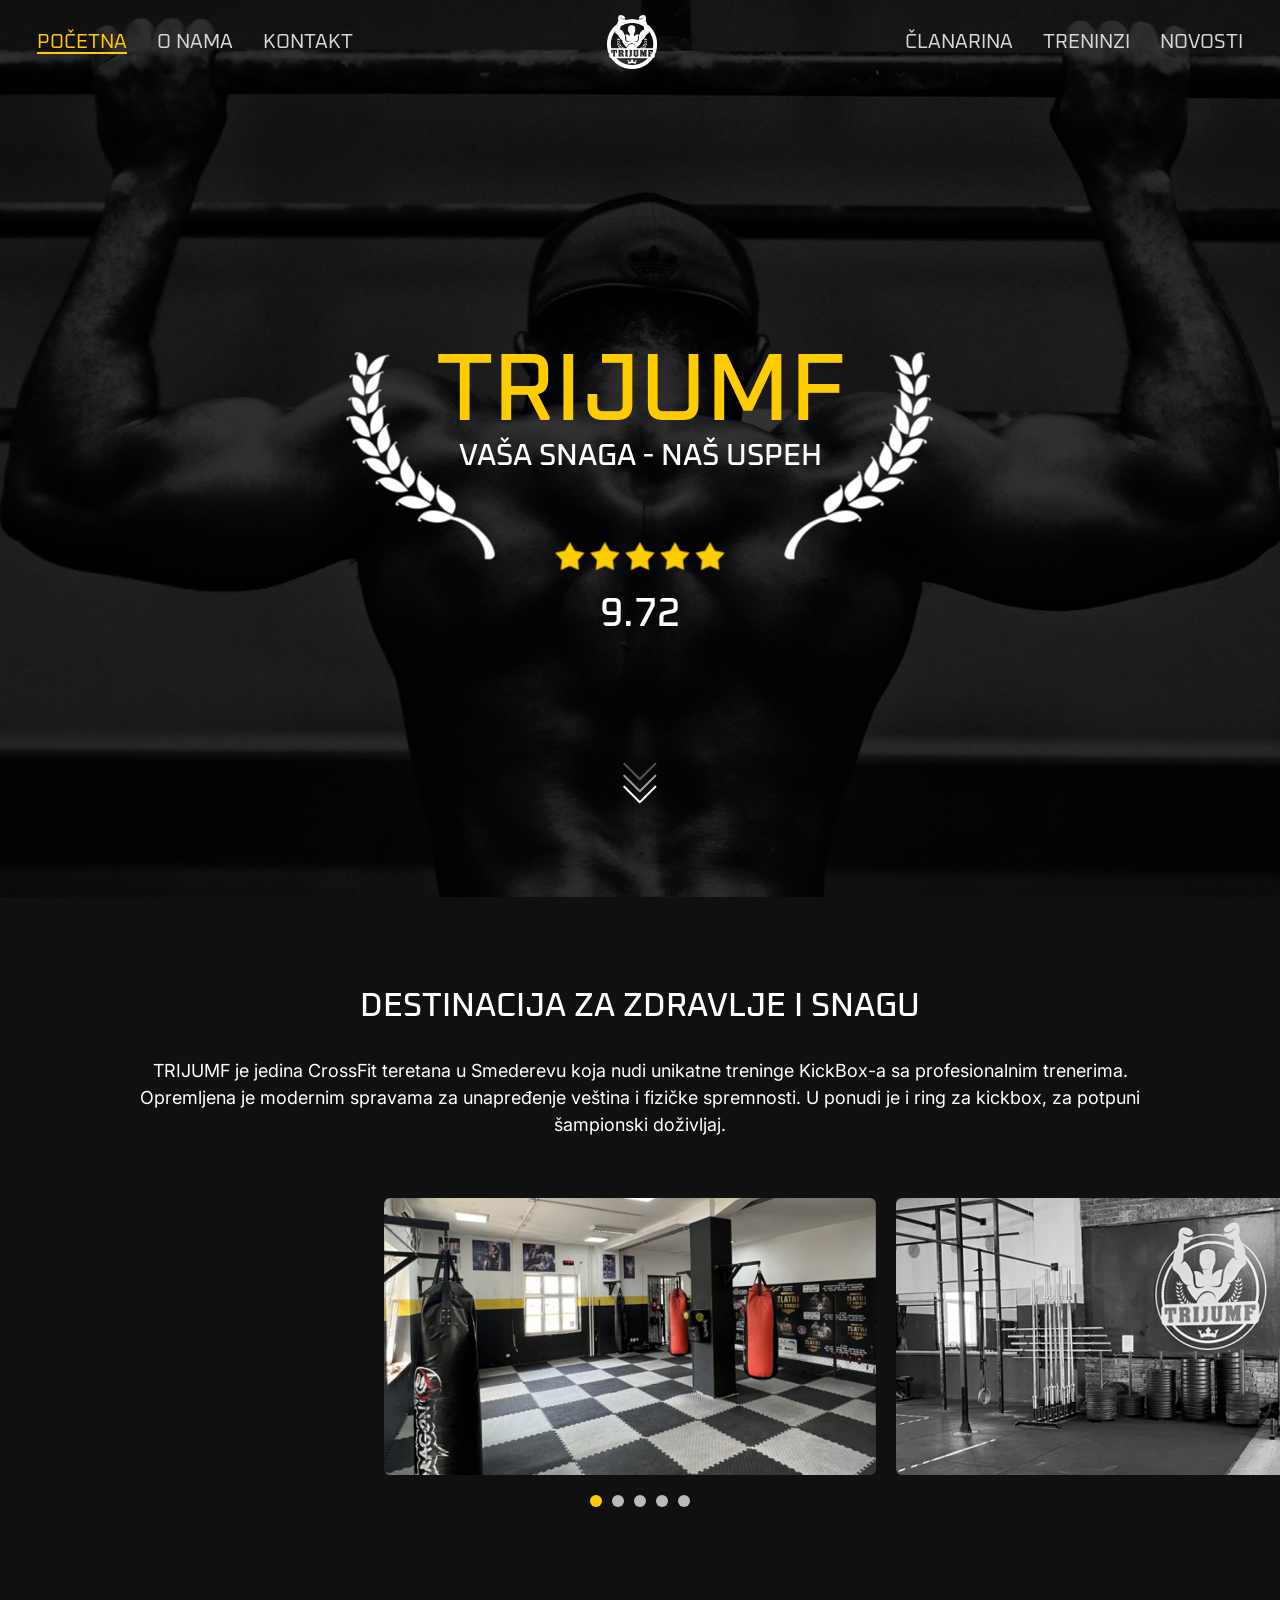
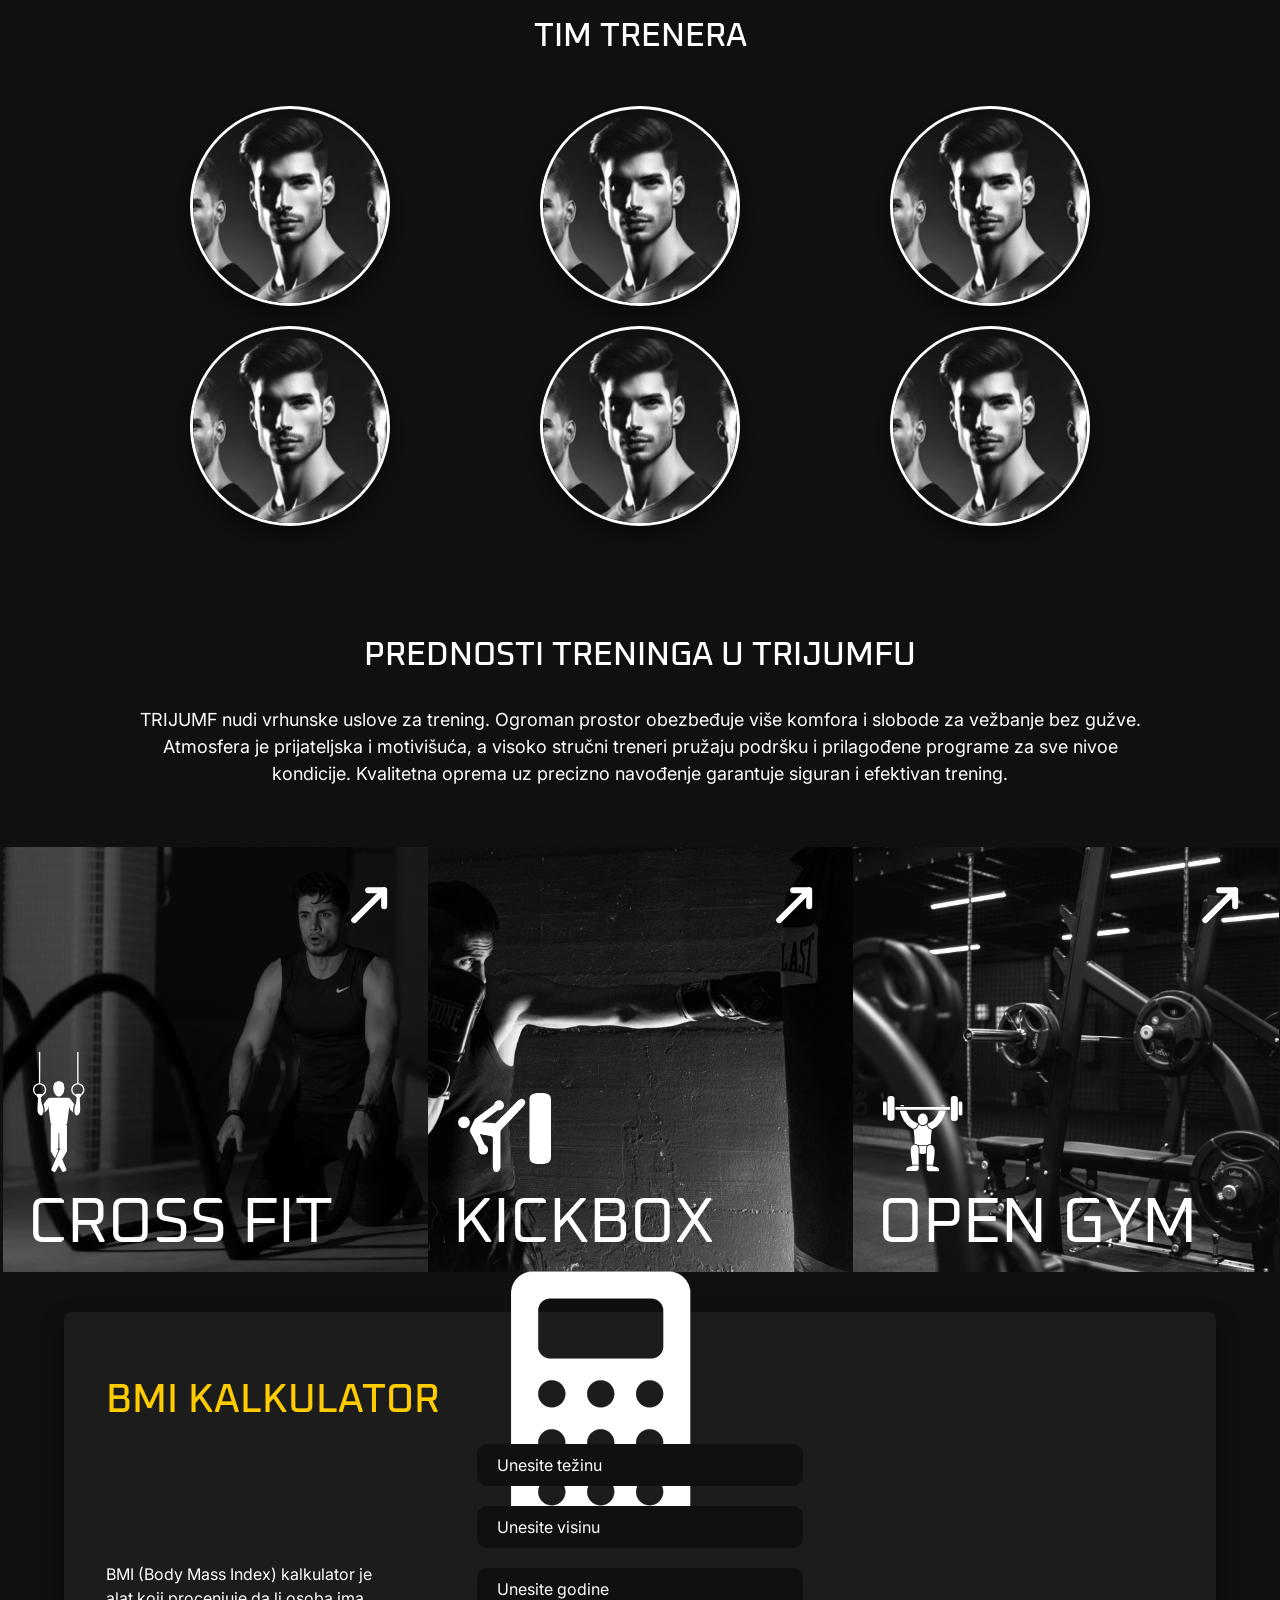
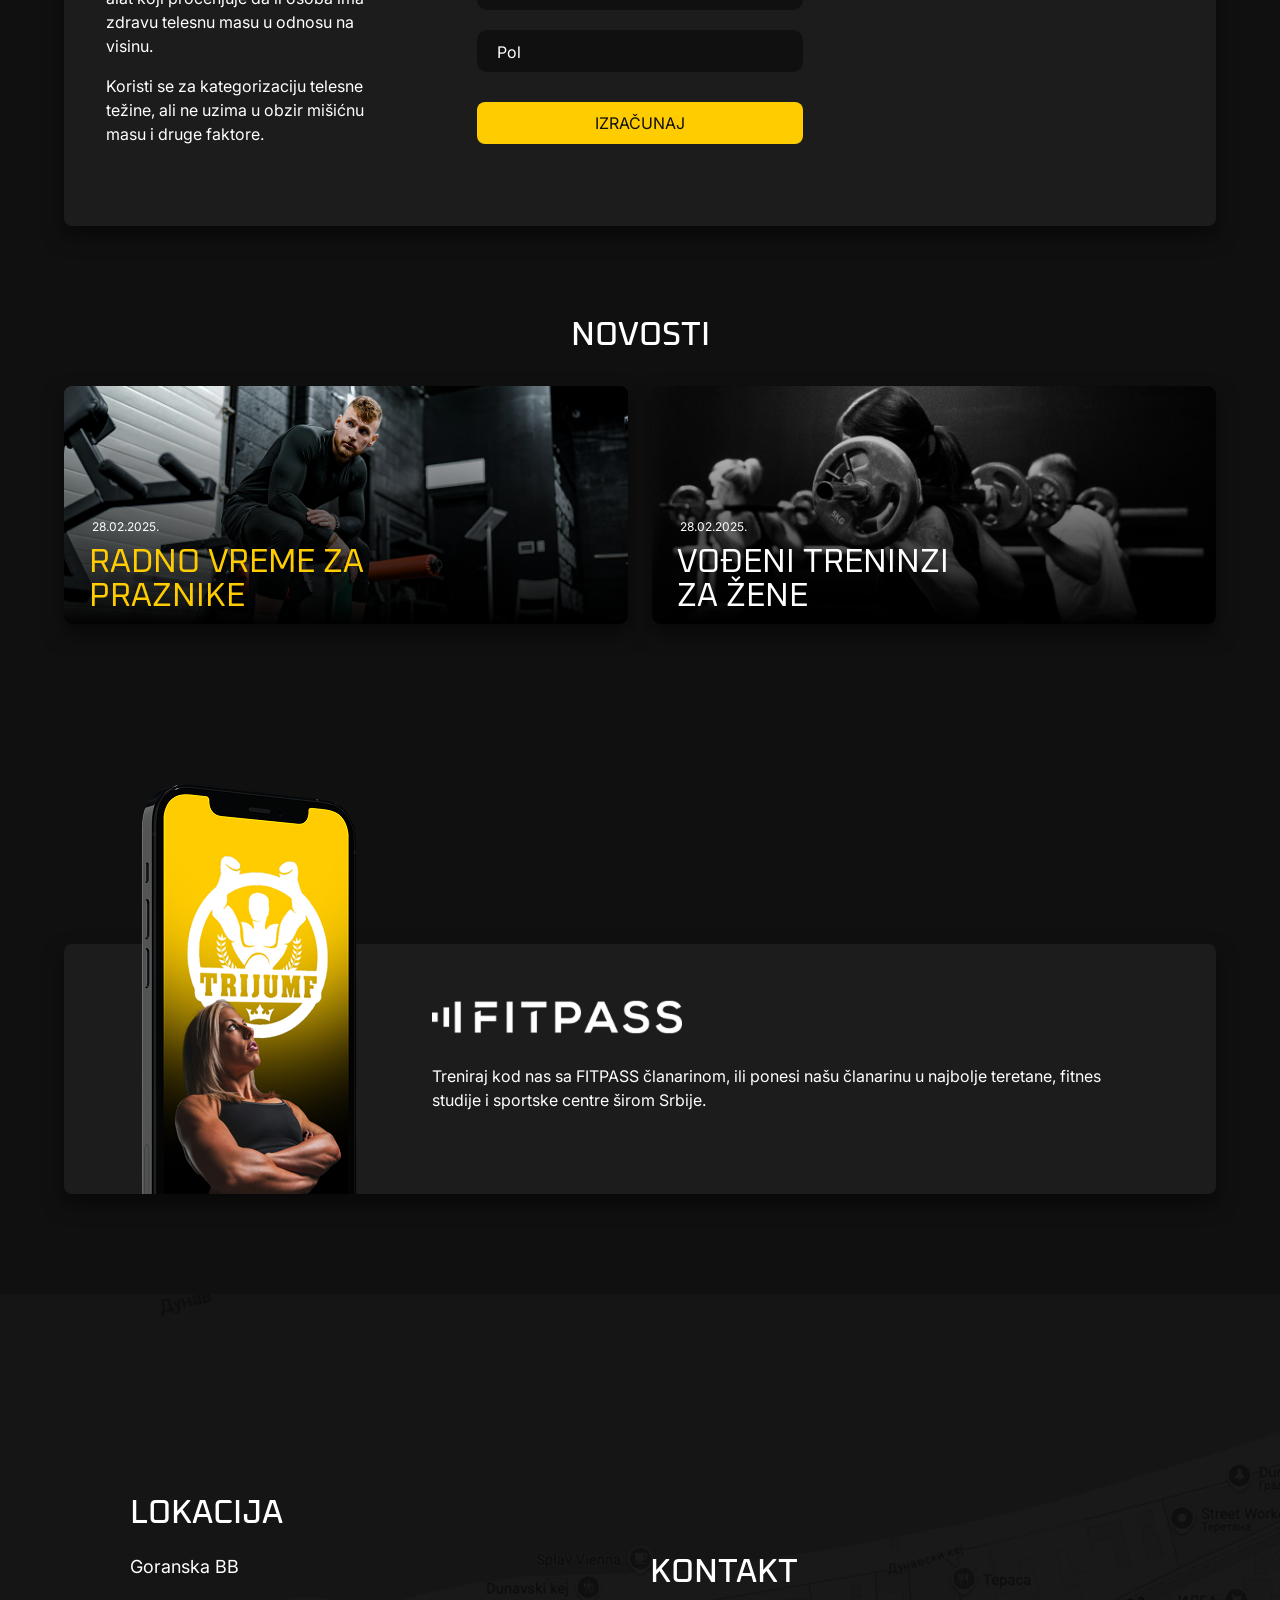
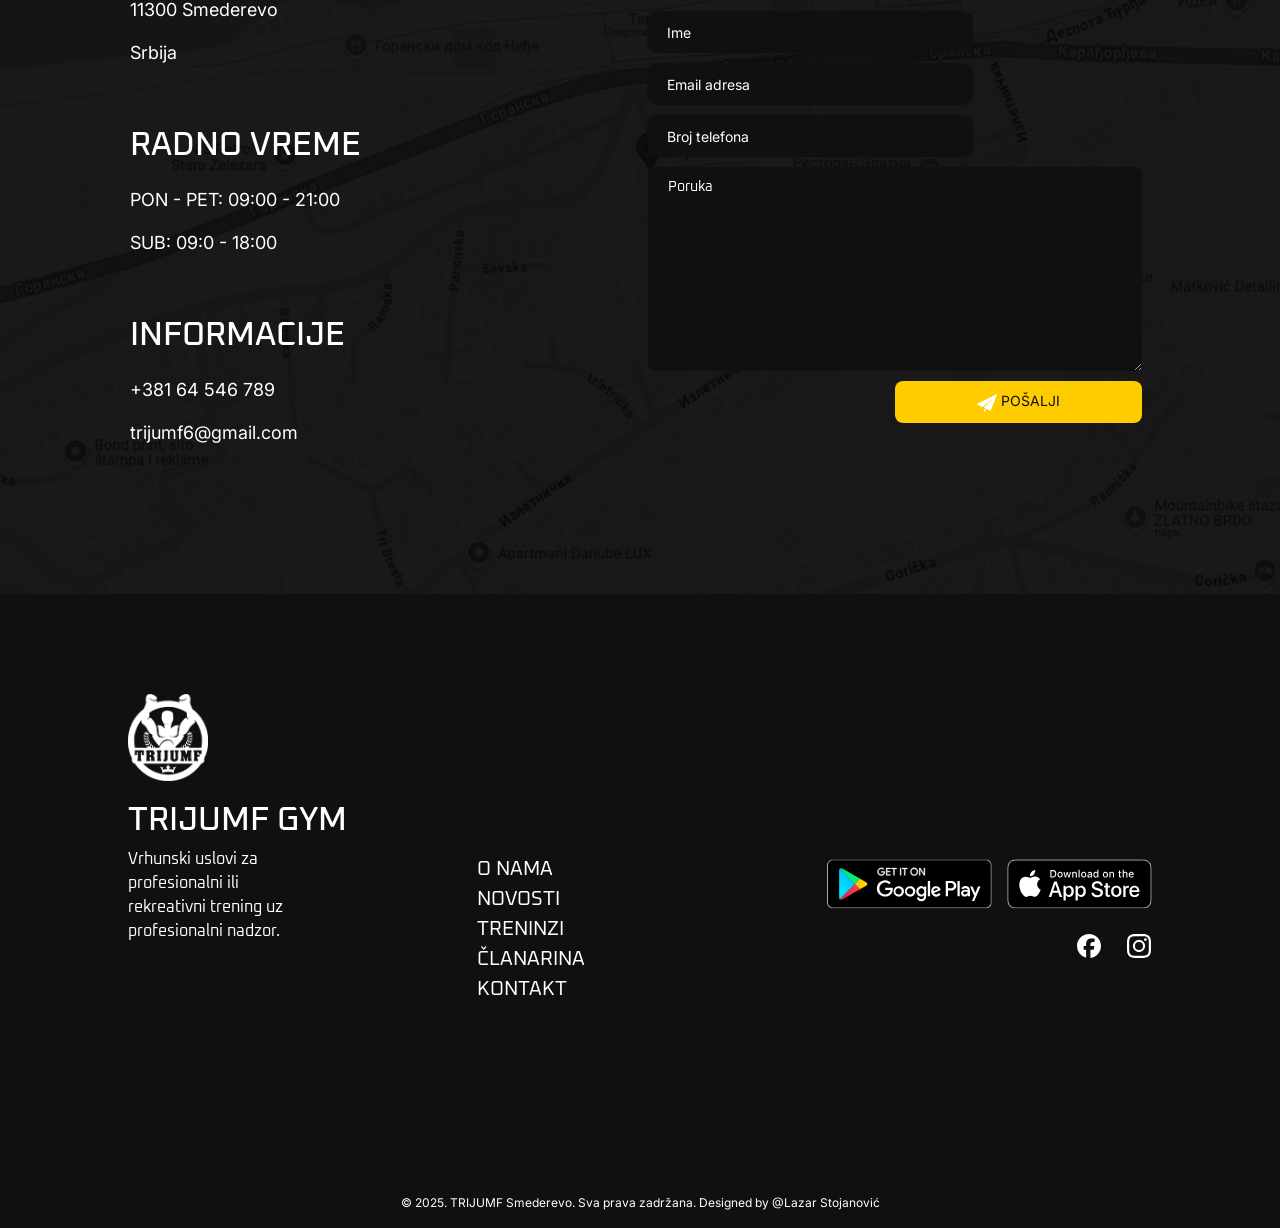
<file: index.html>
<!doctype html>
<html lang="en">
  <head>
    <meta charset="utf-8">
    <meta name="viewport" content="width=device-width, initial-scale=1">
    <meta name="description" content="Na našem sajtu možete pronaći sve informacije o treniranju u teretani Trijumf — od detalja o članarinama, radnom vremenu i dostupnim programima treninga, preko saveta o pravilnom izvođenju vežbi i ishrani, pa sve do rasporeda grupnih treninga i specijalnih događaja. Saznajte više o našim iskusnim trenerima, pogledajte inspirativne priče naših članova i pratite najnovije vesti iz sveta fitnesa. Bilo da ste početnik koji tek ulazi u svet vežbanja ili sportista koji juri nove rekorde, ovde ćete pronaći sve što vam je potrebno da postignete svoje ciljeve i ostvarite svoj lični trijumf!">
    <meta name="keywords" content="teretana,trijumf, smederevo, boks, kikboks, ring, deciji trening,  fitnes, trening, vežbanje, mišići, snaga, kondicija, ishrana, suplementi, treneri, lični trener, grupni treninzi, vežbe, plan treninga, zdrav život, mršavljenje, oblikovanje tela, bodybuilding, kardio, snaga i izdržljivost, motivacija, fitnes ciljevi, sport, rekreacija, proteini, masa, definicija, funkcionalni trening, rehabilitacija, ishrana za sportiste, fleksibilnost, HIIT trening, radno vreme teretane, članarina, raspored treninga, sportska oprema, pravilna ishrana, kalorijski deficit, mišićna masa, trening snage, vežbe za stomak, personalizovani treninzi, fitnes saveti, zdravlje, energija, transformacija tela, Trijumf Teretana, fitnes zajednica">
    <meta name="author" content="Lazar Stojanovic, lazarstojanovic0712@gmail.com">
    <title>Trijumf</title>
    <link rel="icon" href="img/logo1.png">
    <link href="./css/bootstrap.min.css" rel="stylesheet">
    <link rel="stylesheet" type="text/css" href="./css/stil.css">
    <link href='https://fonts.googleapis.com/css?family=Oxanium' rel='stylesheet'>
    <link href='https://fonts.googleapis.com/css?family=Inter' rel='stylesheet'>
    <script src="./js/bootstrap.bundle.min.js"></script>
    <script src="./js/script.js"></script>
  </head>
  <body>

    <div class="hero-section">
   
      <nav class="navbar navbar-expand-lg ">
          <div class="container-fluid">
  
             
              <a class="navbar-brand d-lg-none" href="index.html">
                  <img src="img/logo1.png" alt="logo" width="50">
              </a>
  
              <button class="navbar-toggler" type="button" data-bs-toggle="collapse" data-bs-target="#navbarNav"
                  aria-controls="navbarNav" aria-expanded="false" aria-label="Toggle navigation">
                  <span class="navbar-toggler-icon"></span>
              </button>
  
        
              <div class="collapse navbar-collapse" id="navbarNav">
                  <div class="d-lg-flex justify-content-between w-100 align-items-center">
                
                      <ul class="navbar-nav">
                        <li class="nav-item"><a class="nav-link active" href="index.html">POČETNA</a></li>
                          <li class="nav-item"><a class="nav-link" href="onama.html">O NAMA</a></li>
                          
                          <li class="nav-item"><a class="nav-link" href="kontakt.html">KONTAKT</a></li>
                      </ul>

                      <a class="navbar-brand d-none d-lg-block" href="index.html">
                          <img src="img/logo1.png" style="margin-left: 10px;" alt="logo" width="50">
                      </a>
  

                      <ul class="navbar-nav">
                          <li class="nav-item"><a class="nav-link" href="clanarina.html">ČLANARINA</a></li>
                          <li class="nav-item"><a class="nav-link" href="treninzi.html">TRENINZI</a></li>
                          <li class="nav-item"><a class="nav-link" href="novosti.html">NOVOSTI</a></li>
                      </ul>
                  </div>
              </div>
          </div>
      </nav>
  
      <div class="image-container1">
        <div class="image-item1">
          <img src="img/hero.svg.jpg" alt="Slika 1" class="image1 slikatrijumf">
          <div class="text-overlay">
            <img src="img/Group 1000004973.png" alt="" class="icon-left">
            <div class="text-content">
              <h1 class="naslov">TRIJUMF</h1>
              <h1 class="naslovmanji">VAŠA SNAGA - NAŠ USPEH</h1>
              <img src="img/stars.png" class="zvezdice" alt="">
              <h1 class="ocena" >9.72</h1>
              
            </div>
            <img src="img/Group 1000004972.png" class="icon-right" alt="">
            
          </div>
          <div class="text-overlay1">
          <img src="img/down.png" alt="">
        </div>
        </div>
      </div>
      


  </div>
  <div class="tekstpocetna animacija">
    <h1 class="naslovprvi">DESTINACIJA ZA ZDRAVLJE I SNAGU</h1>
    <p class="tekstprvi d-block mx-auto" style="font-family: 'Inter'">TRIJUMF je jedina CrossFit teretana u Smederevu koja nudi unikatne treninge KickBox-a sa profesionalnim trenerima. Opremljena je modernim spravama za unapređenje veština i fizičke spremnosti. U ponudi je i ring za kickbox, za potpuni šampionski doživljaj.</p>
  </div>


  <div style="width:100%;padding-bottom:100px; ">
    <div class="carousel animacija">
        <div class="carousel-track">
          <div class="carousel-slide"><img src="img/triju3.jpg.png" alt="Image 1"></div>
          <div class="carousel-slide"><img src="img/triju1.jpg.png" alt="Image 2"></div>
          <div class="carousel-slide"><img src="img/triju2.jpg.png" alt="Image 3"></div>
          <div class="carousel-slide"><img src="img/triju4.jpg.png" alt="Image 4"></div>
          <div class="carousel-slide"><img src="img/triju5.jpg.png" alt="Image 5"></div>
        </div>
      </div>
      <div class="carousel-dots animacija">
        <button class="dots active" data-slide="0"></button>
        <button class="dots" data-slide="1"></button>
        <button class="dots" data-slide="2"></button>
        <button class="dots" data-slide="3"></button>
        <button class="dots" data-slide="4"></button>
      </div>
    
    </div>

    <script>

	
const track = document.querySelector('.carousel-track');
const dots = document.querySelectorAll('.dots');
const slides = document.querySelectorAll('.carousel-slide');

let currentSlide = 0;
let startX = 0;
let endX = 0;

function updateCarousel() {
  const slideWidth = document.querySelector('.carousel-slide').offsetWidth + 20; 
  const offset = (document.querySelector('.carousel').offsetWidth - slideWidth) / 2; 
  track.style.transform = `translateX(calc(-${currentSlide * slideWidth}px + ${offset}px))`;

  slides.forEach((slide, index) => {
    slide.classList.toggle('active', index === currentSlide);
  });

  dots.forEach(dot => dot.classList.remove('active'));
  dots[currentSlide].classList.add('active');
}

dots.forEach((dot, index) => {
  dot.addEventListener('click', () => {
    currentSlide = index;
    updateCarousel();
  });
});

slides.forEach((slide, index) => {
  slide.addEventListener('click', () => {
    currentSlide = index;
    updateCarousel();
  });
});


document.querySelector('.carousel').addEventListener('touchstart', (e) => {
  startX = e.touches[0].clientX;
});

document.querySelector('.carousel').addEventListener('touchend', (e) => {
  endX = e.changedTouches[0].clientX;
  handleSwipe();
});

function handleSwipe() {
  const slideCount = slides.length;
  const threshold = 50; 

  if (startX - endX > threshold) {
    currentSlide = (currentSlide + 1) % slideCount; 
  } else if (endX - startX > threshold) {
    currentSlide = (currentSlide - 1 + slideCount) % slideCount; 
  }

  updateCarousel();
}

updateCarousel(); 

      </script>

<h1 class="naslovprvi animacija" style="margin-top: 10px;">TIM TRENERA</h1>


<div class="container-fluid treneri">
  <div class="row photos trenerired justify-content-center">

    <div class="col-6 col-sm-6 col-md-6 col-lg-4" style="max-width: 350px;">
      <div class="card karticatrener d-block mx-auto animacija" onclick="openPopup('trener1')">
        <img src="img/Mask group.png" class="card-img-top slikatrenera" alt="Trener 1">
        <img src="img/lupa.png" class="plus" style="width: 60px;" alt="Povećaj">
      </div>
    </div>


    <div class="col-6 col-sm-6 col-md-6 col-lg-4" style="max-width: 350px;">
      <div class="card karticatrener d-block mx-auto animacija" onclick="openPopup('trener2')">
        <img src="img/Mask group.png" class="card-img-top slikatrenera" alt="Trener 2">
        <img src="img/lupa.png" class="plus" style="width: 60px;" alt="Povećaj">
      </div>
    </div>


    <div class="col-6 col-sm-6 col-md-6 col-lg-4" style="max-width: 350px;">
      <div class="card karticatrener d-block mx-auto animacija" onclick="openPopup('trener3')">
        <img src="img/Mask group.png" class="card-img-top slikatrenera" alt="Trener 3">
        <img src="img/lupa.png" class="plus" style="width: 60px;" alt="Povećaj">
      </div>
    </div>
  </div>

  <div class="row photos trenerired justify-content-center">

    <div class="col-6 col-sm-6 col-md-6 col-lg-4" style="max-width: 350px;">
      <div class="card karticatrener d-block mx-auto animacija" onclick="openPopup('trener4')">
        <img src="img/Mask group.png" class="card-img-top slikatrenera" alt="Trener 4">
        <img src="img/lupa.png" class="plus" style="width: 60px;" alt="Povećaj">
      </div>
    </div>

    <div class="col-6 col-sm-6 col-md-6 col-lg-4" style="max-width: 350px;">
      <div class="card karticatrener d-block mx-auto animacija" onclick="openPopup('trener5')">
        <img src="img/Mask group.png" class="card-img-top slikatrenera" alt="Trener 5">
        <img src="img/lupa.png" class="plus" style="width: 60px;" alt="Povećaj">
      </div>
    </div>

    <div class="col-6 col-sm-6 col-md-6 col-lg-4" style="max-width: 350px;">
      <div class="card karticatrener d-block mx-auto animacija" onclick="openPopup('trener6')">
        <img src="img/Mask group.png" class="card-img-top slikatrenera" alt="Trener 6">
        <img src="img/lupa.png" class="plus" style="width: 60px;" alt="Povećaj">
      </div>
    </div>
  </div>
</div>

<div id="popup_trener1" class="popup" onclick="closePopup('popup_trener1')">
  <div class="popup-content" onclick="event.stopPropagation()">
    <span class="close" onclick="closePopup('popup_trener1')">&times;</span>
    <div class="container-fluid">
      <div class="row redpopup">
      <div class="col-sm-12 col-md-6 col-lg-6"  style="display: flex; align-items: center; justify-content: center;">
        <div class="krug">
        <img src="img/Mask group.png" class="slikakrug" alt="">
      </div>
      </div>
      <div class="col-sm-12 col-md-6 col-lg-6" style="display: flex; justify-content: center;">
        <div class="krug1">
          <h1 class="naslovpopup">IME I PREZIME TRENERA</h1>
          <p class="tekstpopup">Trener Marko Jovanović je stručnjak sa više od 10 godina iskustva u trenerskom poslu. Njegova strast za košarkom i posvećenost svakom igraču čine 
            ga jednim od najboljih trenera u regionu. Kroz rad sa različitim uzrastima i nivoima, Marko je stekao duboko razumevanje svih aspekata igre i uvek se trudi da prenese 
            svoje znanje na svoje igrače.</p>
            <div class="ikonicepopup">
            <a href=""><svg class="ikonicepopup1" xmlns="http://www.w3.org/2000/svg" width="40" height="40" fill="none"><path fill="#fff" d="M12 0C5.373 0 0 5.392 0 12.044a12.04 12.04 0 0 0 9.101 11.69v-8.01H6.627v-3.68H9.1v-1.586c0-4.1 1.848-6 5.858-6 .76 0 2.073.15 2.61.3v3.336c-.284-.03-.776-.045-1.387-.045-1.968 0-2.728.748-2.728 2.693v1.302h3.92l-.674 3.68h-3.246V24C19.396 23.28 24 18.202 24 12.044 24 5.392 18.627 0 12 0Z"/></svg></a>
            <a href=""><svg class="ikonicepopup1" xmlns="http://www.w3.org/2000/svg" width="40" height="40" fill="none"><path fill="#fff" d="M12.002 2.161c3.207 0 3.587.014 4.848.07 1.172.052 1.805.25 2.227.413.558.216.961.478 1.379.896.422.422.68.82.895 1.378.164.422.361 1.06.413 2.227.056 1.266.07 1.646.07 4.848 0 3.207-.014 3.587-.07 4.848-.052 1.172-.249 1.805-.413 2.227a3.712 3.712 0 0 1-.895 1.378c-.422.422-.82.68-1.379.896-.422.164-1.06.36-2.227.412-1.266.056-1.646.07-4.848.07-3.207 0-3.586-.014-4.847-.07-1.173-.051-1.806-.248-2.227-.412a3.712 3.712 0 0 1-1.379-.896 3.692 3.692 0 0 1-.895-1.378c-.164-.422-.361-1.06-.413-2.227-.056-1.266-.07-1.646-.07-4.848 0-3.207.014-3.587.07-4.848.052-1.172.249-1.805.413-2.227.215-.558.478-.961.895-1.378.422-.422.82-.68 1.379-.896.421-.164 1.06-.36 2.227-.412 1.26-.057 1.64-.07 4.847-.07Zm0-2.161C8.744 0 8.336.014 7.056.07 5.781.127 4.904.333 4.145.628a5.858 5.858 0 0 0-2.129 1.388A5.88 5.88 0 0 0 .628 4.14C.333 4.904.127 5.776.07 7.05.014 8.336 0 8.744 0 12.002c0 3.259.014 3.667.07 4.947.057 1.275.263 2.152.558 2.911.31.793.718 1.463 1.388 2.129a5.868 5.868 0 0 0 2.124 1.383c.764.295 1.636.501 2.911.558 1.28.056 1.688.07 4.947.07 3.258 0 3.666-.014 4.946-.07 1.275-.057 2.152-.263 2.911-.558a5.869 5.869 0 0 0 2.124-1.383 5.869 5.869 0 0 0 1.383-2.124c.296-.764.502-1.636.558-2.912.057-1.28.07-1.688.07-4.946s-.013-3.666-.07-4.946c-.056-1.275-.262-2.152-.558-2.912a5.623 5.623 0 0 0-1.373-2.133A5.867 5.867 0 0 0 19.865.633C19.1.338 18.229.13 16.953.075 15.67.015 15.261 0 12.003 0Z"/><path fill="#fff" d="M12.002 5.837a6.167 6.167 0 0 0-6.165 6.165 6.167 6.167 0 0 0 6.165 6.166 6.167 6.167 0 0 0 6.166-6.166 6.167 6.167 0 0 0-6.166-6.165Zm0 10.165a4 4 0 1 1 .002-8 4 4 0 0 1-.002 8ZM19.85 5.593a1.44 1.44 0 1 1-2.879 0 1.44 1.44 0 0 1 2.88 0Z"/></svg></a>
            <a href=""><svg class="ikonicepopup1" xmlns="http://www.w3.org/2000/svg" xmlns:xlink="http://www.w3.org/1999/xlink"  width="25" height="25" viewBox="0 0 533 533"><image xlink:href="[data-uri]" width="518" height="517" x="8" y="8"/></svg></a>
          </div>
          </div>
      </div>
    </div>
    </div>
  </div>
</div>

<div id="popup_trener2" class="popup" onclick="closePopup('popup_trener2')">
  <div class="popup-content" onclick="event.stopPropagation()">
    <span class="close" onclick="closePopup('popup_trener2')">&times;</span>
    <div class="container-fluid">
      <div class="row redpopup">
      <div class="col-sm-12 col-md-6 col-lg-6"  style="display: flex; align-items: center; justify-content: center;">
        <div class="krug">
        <img src="img/Mask group.png" class="slikakrug" alt="">
      </div>
      </div>
      <div class="col-sm-12 col-md-6 col-lg-6" style="display: flex; justify-content: center;">
        <div class="krug1">
          <h1 class="naslovpopup">IME I PREZIME TRENERA</h1>
          <p class="tekstpopup">Trener Marko Jovanović je stručnjak sa više od 10 godina iskustva u trenerskom poslu. Njegova strast za košarkom i posvećenost svakom igraču čine 
            ga jednim od najboljih trenera u regionu. Kroz rad sa različitim uzrastima i nivoima, Marko je stekao duboko razumevanje svih aspekata igre i uvek se trudi da prenese 
            svoje znanje na svoje igrače.</p>
            <div class="ikonicepopup">
            <a href=""><svg class="ikonicepopup1" xmlns="http://www.w3.org/2000/svg" width="40" height="40" fill="none"><path fill="#fff" d="M12 0C5.373 0 0 5.392 0 12.044a12.04 12.04 0 0 0 9.101 11.69v-8.01H6.627v-3.68H9.1v-1.586c0-4.1 1.848-6 5.858-6 .76 0 2.073.15 2.61.3v3.336c-.284-.03-.776-.045-1.387-.045-1.968 0-2.728.748-2.728 2.693v1.302h3.92l-.674 3.68h-3.246V24C19.396 23.28 24 18.202 24 12.044 24 5.392 18.627 0 12 0Z"/></svg></a>
            <a href=""><svg class="ikonicepopup1" xmlns="http://www.w3.org/2000/svg" width="40" height="40" fill="none"><path fill="#fff" d="M12.002 2.161c3.207 0 3.587.014 4.848.07 1.172.052 1.805.25 2.227.413.558.216.961.478 1.379.896.422.422.68.82.895 1.378.164.422.361 1.06.413 2.227.056 1.266.07 1.646.07 4.848 0 3.207-.014 3.587-.07 4.848-.052 1.172-.249 1.805-.413 2.227a3.712 3.712 0 0 1-.895 1.378c-.422.422-.82.68-1.379.896-.422.164-1.06.36-2.227.412-1.266.056-1.646.07-4.848.07-3.207 0-3.586-.014-4.847-.07-1.173-.051-1.806-.248-2.227-.412a3.712 3.712 0 0 1-1.379-.896 3.692 3.692 0 0 1-.895-1.378c-.164-.422-.361-1.06-.413-2.227-.056-1.266-.07-1.646-.07-4.848 0-3.207.014-3.587.07-4.848.052-1.172.249-1.805.413-2.227.215-.558.478-.961.895-1.378.422-.422.82-.68 1.379-.896.421-.164 1.06-.36 2.227-.412 1.26-.057 1.64-.07 4.847-.07Zm0-2.161C8.744 0 8.336.014 7.056.07 5.781.127 4.904.333 4.145.628a5.858 5.858 0 0 0-2.129 1.388A5.88 5.88 0 0 0 .628 4.14C.333 4.904.127 5.776.07 7.05.014 8.336 0 8.744 0 12.002c0 3.259.014 3.667.07 4.947.057 1.275.263 2.152.558 2.911.31.793.718 1.463 1.388 2.129a5.868 5.868 0 0 0 2.124 1.383c.764.295 1.636.501 2.911.558 1.28.056 1.688.07 4.947.07 3.258 0 3.666-.014 4.946-.07 1.275-.057 2.152-.263 2.911-.558a5.869 5.869 0 0 0 2.124-1.383 5.869 5.869 0 0 0 1.383-2.124c.296-.764.502-1.636.558-2.912.057-1.28.07-1.688.07-4.946s-.013-3.666-.07-4.946c-.056-1.275-.262-2.152-.558-2.912a5.623 5.623 0 0 0-1.373-2.133A5.867 5.867 0 0 0 19.865.633C19.1.338 18.229.13 16.953.075 15.67.015 15.261 0 12.003 0Z"/><path fill="#fff" d="M12.002 5.837a6.167 6.167 0 0 0-6.165 6.165 6.167 6.167 0 0 0 6.165 6.166 6.167 6.167 0 0 0 6.166-6.166 6.167 6.167 0 0 0-6.166-6.165Zm0 10.165a4 4 0 1 1 .002-8 4 4 0 0 1-.002 8ZM19.85 5.593a1.44 1.44 0 1 1-2.879 0 1.44 1.44 0 0 1 2.88 0Z"/></svg></a>
            <a href=""><svg class="ikonicepopup1" xmlns="http://www.w3.org/2000/svg" xmlns:xlink="http://www.w3.org/1999/xlink"  width="25" height="25" viewBox="0 0 533 533"><image xlink:href="[data-uri]" width="518" height="517" x="8" y="8"/></svg></a>
          </div>
          </div>
      </div>
    </div>
    </div>
  </div>
</div>

<div id="popup_trener3" class="popup" onclick="closePopup('popup_trener3')">
  <div class="popup-content" onclick="event.stopPropagation()">
    <span class="close" onclick="closePopup('popup_trener3')">&times;</span>
    <div class="container-fluid">
      <div class="row redpopup">
      <div class="col-sm-12 col-md-6 col-lg-6"  style="display: flex; align-items: center; justify-content: center;">
        <div class="krug">
        <img src="img/Mask group.png" class="slikakrug" alt="">
      </div>
      </div>
      <div class="col-sm-12 col-md-6 col-lg-6" style="display: flex; justify-content: center;">
        <div class="krug1">
          <h1 class="naslovpopup">IME I PREZIME TRENERA</h1>
          <p class="tekstpopup">Trener Marko Jovanović je stručnjak sa više od 10 godina iskustva u trenerskom poslu. Njegova strast za košarkom i posvećenost svakom igraču čine 
            ga jednim od najboljih trenera u regionu. Kroz rad sa različitim uzrastima i nivoima, Marko je stekao duboko razumevanje svih aspekata igre i uvek se trudi da prenese 
            svoje znanje na svoje igrače.</p>
            <div class="ikonicepopup">
            <a href=""><svg class="ikonicepopup1" xmlns="http://www.w3.org/2000/svg" width="40" height="40" fill="none"><path fill="#fff" d="M12 0C5.373 0 0 5.392 0 12.044a12.04 12.04 0 0 0 9.101 11.69v-8.01H6.627v-3.68H9.1v-1.586c0-4.1 1.848-6 5.858-6 .76 0 2.073.15 2.61.3v3.336c-.284-.03-.776-.045-1.387-.045-1.968 0-2.728.748-2.728 2.693v1.302h3.92l-.674 3.68h-3.246V24C19.396 23.28 24 18.202 24 12.044 24 5.392 18.627 0 12 0Z"/></svg></a>
            <a href=""><svg class="ikonicepopup1" xmlns="http://www.w3.org/2000/svg" width="40" height="40" fill="none"><path fill="#fff" d="M12.002 2.161c3.207 0 3.587.014 4.848.07 1.172.052 1.805.25 2.227.413.558.216.961.478 1.379.896.422.422.68.82.895 1.378.164.422.361 1.06.413 2.227.056 1.266.07 1.646.07 4.848 0 3.207-.014 3.587-.07 4.848-.052 1.172-.249 1.805-.413 2.227a3.712 3.712 0 0 1-.895 1.378c-.422.422-.82.68-1.379.896-.422.164-1.06.36-2.227.412-1.266.056-1.646.07-4.848.07-3.207 0-3.586-.014-4.847-.07-1.173-.051-1.806-.248-2.227-.412a3.712 3.712 0 0 1-1.379-.896 3.692 3.692 0 0 1-.895-1.378c-.164-.422-.361-1.06-.413-2.227-.056-1.266-.07-1.646-.07-4.848 0-3.207.014-3.587.07-4.848.052-1.172.249-1.805.413-2.227.215-.558.478-.961.895-1.378.422-.422.82-.68 1.379-.896.421-.164 1.06-.36 2.227-.412 1.26-.057 1.64-.07 4.847-.07Zm0-2.161C8.744 0 8.336.014 7.056.07 5.781.127 4.904.333 4.145.628a5.858 5.858 0 0 0-2.129 1.388A5.88 5.88 0 0 0 .628 4.14C.333 4.904.127 5.776.07 7.05.014 8.336 0 8.744 0 12.002c0 3.259.014 3.667.07 4.947.057 1.275.263 2.152.558 2.911.31.793.718 1.463 1.388 2.129a5.868 5.868 0 0 0 2.124 1.383c.764.295 1.636.501 2.911.558 1.28.056 1.688.07 4.947.07 3.258 0 3.666-.014 4.946-.07 1.275-.057 2.152-.263 2.911-.558a5.869 5.869 0 0 0 2.124-1.383 5.869 5.869 0 0 0 1.383-2.124c.296-.764.502-1.636.558-2.912.057-1.28.07-1.688.07-4.946s-.013-3.666-.07-4.946c-.056-1.275-.262-2.152-.558-2.912a5.623 5.623 0 0 0-1.373-2.133A5.867 5.867 0 0 0 19.865.633C19.1.338 18.229.13 16.953.075 15.67.015 15.261 0 12.003 0Z"/><path fill="#fff" d="M12.002 5.837a6.167 6.167 0 0 0-6.165 6.165 6.167 6.167 0 0 0 6.165 6.166 6.167 6.167 0 0 0 6.166-6.166 6.167 6.167 0 0 0-6.166-6.165Zm0 10.165a4 4 0 1 1 .002-8 4 4 0 0 1-.002 8ZM19.85 5.593a1.44 1.44 0 1 1-2.879 0 1.44 1.44 0 0 1 2.88 0Z"/></svg></a>
            <a href=""><svg class="ikonicepopup1" xmlns="http://www.w3.org/2000/svg" xmlns:xlink="http://www.w3.org/1999/xlink"  width="25" height="25" viewBox="0 0 533 533"><image xlink:href="[data-uri]" width="518" height="517" x="8" y="8"/></svg></a>
          </div>
          </div>
      </div>
    </div>
    </div>
  </div>
</div>

<div id="popup_trener4" class="popup" onclick="closePopup('popup_trener4')">
  <div class="popup-content" onclick="event.stopPropagation()">
    <span class="close" onclick="closePopup('popup_trener4')">&times;</span>
    <div class="container-fluid">
      <div class="row redpopup">
      <div class="col-sm-12 col-md-6 col-lg-6"  style="display: flex; align-items: center; justify-content: center;">
        <div class="krug">
        <img src="img/Mask group.png" class="slikakrug" alt="">
      </div>
      </div>
      <div class="col-sm-12 col-md-6 col-lg-6" style="display: flex; justify-content: center;">
        <div class="krug1">
          <h1 class="naslovpopup">IME I PREZIME TRENERA</h1>
          <p class="tekstpopup">Trener Marko Jovanović je stručnjak sa više od 10 godina iskustva u trenerskom poslu. Njegova strast za košarkom i posvećenost svakom igraču čine 
            ga jednim od najboljih trenera u regionu. Kroz rad sa različitim uzrastima i nivoima, Marko je stekao duboko razumevanje svih aspekata igre i uvek se trudi da prenese 
            svoje znanje na svoje igrače.</p>
            <div class="ikonicepopup">
            <a href=""><svg class="ikonicepopup1" xmlns="http://www.w3.org/2000/svg" width="40" height="40" fill="none"><path fill="#fff" d="M12 0C5.373 0 0 5.392 0 12.044a12.04 12.04 0 0 0 9.101 11.69v-8.01H6.627v-3.68H9.1v-1.586c0-4.1 1.848-6 5.858-6 .76 0 2.073.15 2.61.3v3.336c-.284-.03-.776-.045-1.387-.045-1.968 0-2.728.748-2.728 2.693v1.302h3.92l-.674 3.68h-3.246V24C19.396 23.28 24 18.202 24 12.044 24 5.392 18.627 0 12 0Z"/></svg></a>
            <a href=""><svg class="ikonicepopup1" xmlns="http://www.w3.org/2000/svg" width="40" height="40" fill="none"><path fill="#fff" d="M12.002 2.161c3.207 0 3.587.014 4.848.07 1.172.052 1.805.25 2.227.413.558.216.961.478 1.379.896.422.422.68.82.895 1.378.164.422.361 1.06.413 2.227.056 1.266.07 1.646.07 4.848 0 3.207-.014 3.587-.07 4.848-.052 1.172-.249 1.805-.413 2.227a3.712 3.712 0 0 1-.895 1.378c-.422.422-.82.68-1.379.896-.422.164-1.06.36-2.227.412-1.266.056-1.646.07-4.848.07-3.207 0-3.586-.014-4.847-.07-1.173-.051-1.806-.248-2.227-.412a3.712 3.712 0 0 1-1.379-.896 3.692 3.692 0 0 1-.895-1.378c-.164-.422-.361-1.06-.413-2.227-.056-1.266-.07-1.646-.07-4.848 0-3.207.014-3.587.07-4.848.052-1.172.249-1.805.413-2.227.215-.558.478-.961.895-1.378.422-.422.82-.68 1.379-.896.421-.164 1.06-.36 2.227-.412 1.26-.057 1.64-.07 4.847-.07Zm0-2.161C8.744 0 8.336.014 7.056.07 5.781.127 4.904.333 4.145.628a5.858 5.858 0 0 0-2.129 1.388A5.88 5.88 0 0 0 .628 4.14C.333 4.904.127 5.776.07 7.05.014 8.336 0 8.744 0 12.002c0 3.259.014 3.667.07 4.947.057 1.275.263 2.152.558 2.911.31.793.718 1.463 1.388 2.129a5.868 5.868 0 0 0 2.124 1.383c.764.295 1.636.501 2.911.558 1.28.056 1.688.07 4.947.07 3.258 0 3.666-.014 4.946-.07 1.275-.057 2.152-.263 2.911-.558a5.869 5.869 0 0 0 2.124-1.383 5.869 5.869 0 0 0 1.383-2.124c.296-.764.502-1.636.558-2.912.057-1.28.07-1.688.07-4.946s-.013-3.666-.07-4.946c-.056-1.275-.262-2.152-.558-2.912a5.623 5.623 0 0 0-1.373-2.133A5.867 5.867 0 0 0 19.865.633C19.1.338 18.229.13 16.953.075 15.67.015 15.261 0 12.003 0Z"/><path fill="#fff" d="M12.002 5.837a6.167 6.167 0 0 0-6.165 6.165 6.167 6.167 0 0 0 6.165 6.166 6.167 6.167 0 0 0 6.166-6.166 6.167 6.167 0 0 0-6.166-6.165Zm0 10.165a4 4 0 1 1 .002-8 4 4 0 0 1-.002 8ZM19.85 5.593a1.44 1.44 0 1 1-2.879 0 1.44 1.44 0 0 1 2.88 0Z"/></svg></a>
            <a href=""><svg class="ikonicepopup1" xmlns="http://www.w3.org/2000/svg" xmlns:xlink="http://www.w3.org/1999/xlink"  width="25" height="25" viewBox="0 0 533 533"><image xlink:href="[data-uri]" width="518" height="517" x="8" y="8"/></svg></a>
          </div>
          </div>
      </div>
    </div>
    </div>
  </div>
</div>

<div id="popup_trener5" class="popup" onclick="closePopup('popup_trener5')">
  <div class="popup-content" onclick="event.stopPropagation()">
    <span class="close" onclick="closePopup('popup_trener5')">&times;</span>
    <div class="container-fluid">
      <div class="row redpopup">
      <div class="col-sm-12 col-md-6 col-lg-6"  style="display: flex; align-items: center; justify-content: center;">
        <div class="krug">
        <img src="img/Mask group.png" class="slikakrug" alt="">
      </div>
      </div>
      <div class="col-sm-12 col-md-6 col-lg-6" style="display: flex; justify-content: center;">
        <div class="krug1">
          <h1 class="naslovpopup">IME I PREZIME TRENERA</h1>
          <p class="tekstpopup">Trener Marko Jovanović je stručnjak sa više od 10 godina iskustva u trenerskom poslu. Njegova strast za košarkom i posvećenost svakom igraču čine 
            ga jednim od najboljih trenera u regionu. Kroz rad sa različitim uzrastima i nivoima, Marko je stekao duboko razumevanje svih aspekata igre i uvek se trudi da prenese 
            svoje znanje na svoje igrače.</p>
            <div class="ikonicepopup">
            <a href=""><svg class="ikonicepopup1" xmlns="http://www.w3.org/2000/svg" width="40" height="40" fill="none"><path fill="#fff" d="M12 0C5.373 0 0 5.392 0 12.044a12.04 12.04 0 0 0 9.101 11.69v-8.01H6.627v-3.68H9.1v-1.586c0-4.1 1.848-6 5.858-6 .76 0 2.073.15 2.61.3v3.336c-.284-.03-.776-.045-1.387-.045-1.968 0-2.728.748-2.728 2.693v1.302h3.92l-.674 3.68h-3.246V24C19.396 23.28 24 18.202 24 12.044 24 5.392 18.627 0 12 0Z"/></svg></a>
            <a href=""><svg class="ikonicepopup1" xmlns="http://www.w3.org/2000/svg" width="40" height="40" fill="none"><path fill="#fff" d="M12.002 2.161c3.207 0 3.587.014 4.848.07 1.172.052 1.805.25 2.227.413.558.216.961.478 1.379.896.422.422.68.82.895 1.378.164.422.361 1.06.413 2.227.056 1.266.07 1.646.07 4.848 0 3.207-.014 3.587-.07 4.848-.052 1.172-.249 1.805-.413 2.227a3.712 3.712 0 0 1-.895 1.378c-.422.422-.82.68-1.379.896-.422.164-1.06.36-2.227.412-1.266.056-1.646.07-4.848.07-3.207 0-3.586-.014-4.847-.07-1.173-.051-1.806-.248-2.227-.412a3.712 3.712 0 0 1-1.379-.896 3.692 3.692 0 0 1-.895-1.378c-.164-.422-.361-1.06-.413-2.227-.056-1.266-.07-1.646-.07-4.848 0-3.207.014-3.587.07-4.848.052-1.172.249-1.805.413-2.227.215-.558.478-.961.895-1.378.422-.422.82-.68 1.379-.896.421-.164 1.06-.36 2.227-.412 1.26-.057 1.64-.07 4.847-.07Zm0-2.161C8.744 0 8.336.014 7.056.07 5.781.127 4.904.333 4.145.628a5.858 5.858 0 0 0-2.129 1.388A5.88 5.88 0 0 0 .628 4.14C.333 4.904.127 5.776.07 7.05.014 8.336 0 8.744 0 12.002c0 3.259.014 3.667.07 4.947.057 1.275.263 2.152.558 2.911.31.793.718 1.463 1.388 2.129a5.868 5.868 0 0 0 2.124 1.383c.764.295 1.636.501 2.911.558 1.28.056 1.688.07 4.947.07 3.258 0 3.666-.014 4.946-.07 1.275-.057 2.152-.263 2.911-.558a5.869 5.869 0 0 0 2.124-1.383 5.869 5.869 0 0 0 1.383-2.124c.296-.764.502-1.636.558-2.912.057-1.28.07-1.688.07-4.946s-.013-3.666-.07-4.946c-.056-1.275-.262-2.152-.558-2.912a5.623 5.623 0 0 0-1.373-2.133A5.867 5.867 0 0 0 19.865.633C19.1.338 18.229.13 16.953.075 15.67.015 15.261 0 12.003 0Z"/><path fill="#fff" d="M12.002 5.837a6.167 6.167 0 0 0-6.165 6.165 6.167 6.167 0 0 0 6.165 6.166 6.167 6.167 0 0 0 6.166-6.166 6.167 6.167 0 0 0-6.166-6.165Zm0 10.165a4 4 0 1 1 .002-8 4 4 0 0 1-.002 8ZM19.85 5.593a1.44 1.44 0 1 1-2.879 0 1.44 1.44 0 0 1 2.88 0Z"/></svg></a>
            <a href=""><svg class="ikonicepopup1" xmlns="http://www.w3.org/2000/svg" xmlns:xlink="http://www.w3.org/1999/xlink"  width="25" height="25" viewBox="0 0 533 533"><image xlink:href="[data-uri]" width="518" height="517" x="8" y="8"/></svg></a>
          </div>
          </div>
      </div>
    </div>
    </div>
  </div>
</div>

<div id="popup_trener6" class="popup" onclick="closePopup('popup_trener6')">
  <div class="popup-content" onclick="event.stopPropagation()">
    <span class="close" onclick="closePopup('popup_trener6')">&times;</span>
    <div class="container-fluid">
      <div class="row redpopup">
      <div class="col-sm-12 col-md-6 col-lg-6"  style="display: flex; align-items: center; justify-content: center;">
        <div class="krug">
        <img src="img/Mask group.png" class="slikakrug" alt="">
      </div>
      </div>
      <div class="col-sm-12 col-md-6 col-lg-6" style="display: flex; justify-content: center;">
        <div class="krug1">
          <h1 class="naslovpopup">IME I PREZIME TRENERA</h1>
          <p class="tekstpopup">Trener Marko Jovanović je stručnjak sa više od 10 godina iskustva u trenerskom poslu. Njegova strast za košarkom i posvećenost svakom igraču čine 
            ga jednim od najboljih trenera u regionu. Kroz rad sa različitim uzrastima i nivoima, Marko je stekao duboko razumevanje svih aspekata igre i uvek se trudi da prenese 
            svoje znanje na svoje igrače.</p>
            <div class="ikonicepopup">
            <a href=""><svg class="ikonicepopup1" xmlns="http://www.w3.org/2000/svg" width="40" height="40" fill="none"><path fill="#fff" d="M12 0C5.373 0 0 5.392 0 12.044a12.04 12.04 0 0 0 9.101 11.69v-8.01H6.627v-3.68H9.1v-1.586c0-4.1 1.848-6 5.858-6 .76 0 2.073.15 2.61.3v3.336c-.284-.03-.776-.045-1.387-.045-1.968 0-2.728.748-2.728 2.693v1.302h3.92l-.674 3.68h-3.246V24C19.396 23.28 24 18.202 24 12.044 24 5.392 18.627 0 12 0Z"/></svg></a>
            <a href=""><svg class="ikonicepopup1" xmlns="http://www.w3.org/2000/svg" width="40" height="40" fill="none"><path fill="#fff" d="M12.002 2.161c3.207 0 3.587.014 4.848.07 1.172.052 1.805.25 2.227.413.558.216.961.478 1.379.896.422.422.68.82.895 1.378.164.422.361 1.06.413 2.227.056 1.266.07 1.646.07 4.848 0 3.207-.014 3.587-.07 4.848-.052 1.172-.249 1.805-.413 2.227a3.712 3.712 0 0 1-.895 1.378c-.422.422-.82.68-1.379.896-.422.164-1.06.36-2.227.412-1.266.056-1.646.07-4.848.07-3.207 0-3.586-.014-4.847-.07-1.173-.051-1.806-.248-2.227-.412a3.712 3.712 0 0 1-1.379-.896 3.692 3.692 0 0 1-.895-1.378c-.164-.422-.361-1.06-.413-2.227-.056-1.266-.07-1.646-.07-4.848 0-3.207.014-3.587.07-4.848.052-1.172.249-1.805.413-2.227.215-.558.478-.961.895-1.378.422-.422.82-.68 1.379-.896.421-.164 1.06-.36 2.227-.412 1.26-.057 1.64-.07 4.847-.07Zm0-2.161C8.744 0 8.336.014 7.056.07 5.781.127 4.904.333 4.145.628a5.858 5.858 0 0 0-2.129 1.388A5.88 5.88 0 0 0 .628 4.14C.333 4.904.127 5.776.07 7.05.014 8.336 0 8.744 0 12.002c0 3.259.014 3.667.07 4.947.057 1.275.263 2.152.558 2.911.31.793.718 1.463 1.388 2.129a5.868 5.868 0 0 0 2.124 1.383c.764.295 1.636.501 2.911.558 1.28.056 1.688.07 4.947.07 3.258 0 3.666-.014 4.946-.07 1.275-.057 2.152-.263 2.911-.558a5.869 5.869 0 0 0 2.124-1.383 5.869 5.869 0 0 0 1.383-2.124c.296-.764.502-1.636.558-2.912.057-1.28.07-1.688.07-4.946s-.013-3.666-.07-4.946c-.056-1.275-.262-2.152-.558-2.912a5.623 5.623 0 0 0-1.373-2.133A5.867 5.867 0 0 0 19.865.633C19.1.338 18.229.13 16.953.075 15.67.015 15.261 0 12.003 0Z"/><path fill="#fff" d="M12.002 5.837a6.167 6.167 0 0 0-6.165 6.165 6.167 6.167 0 0 0 6.165 6.166 6.167 6.167 0 0 0 6.166-6.166 6.167 6.167 0 0 0-6.166-6.165Zm0 10.165a4 4 0 1 1 .002-8 4 4 0 0 1-.002 8ZM19.85 5.593a1.44 1.44 0 1 1-2.879 0 1.44 1.44 0 0 1 2.88 0Z"/></svg></a>
            <a href=""><svg class="ikonicepopup1" xmlns="http://www.w3.org/2000/svg" xmlns:xlink="http://www.w3.org/1999/xlink"  width="25" height="25" viewBox="0 0 533 533"><image xlink:href="[data-uri]" width="518" height="517" x="8" y="8"/></svg></a>
          </div>
          </div>
      </div>
    </div>
    </div>
  </div>
</div>


<script>
   function openPopup(trener) {
    document.getElementById('popup_' + trener).style.display = 'flex';
  }


  function closePopup(trener) {
    document.getElementById('popup_' + trener).style.display = 'none';
  }

  window.onclick = function(event) {
    if (event.target.className === 'popup') {
      closePopup(event.target.id.split('_')[1]);
    }
  };

  document.addEventListener("DOMContentLoaded", function() {
    var closeButtons = document.querySelectorAll('.close');
    closeButtons.forEach(function(button) {
      button.addEventListener('click', function() {
        var popupId = button.closest('.popup').id;
        closePopup(popupId.split('_')[1]);
      });
    });
  });
</script>


<div class="tekstpocetna animacija">
  <h1 class="naslovprvi">PREDNOSTI TRENINGA U TRIJUMFU</h1>
  <p class="tekstprvi d-block mx-auto"  style="font-family: 'Inter'">TRIJUMF nudi vrhunske uslove za trening. Ogroman prostor obezbeđuje više komfora i slobode za vežbanje bez gužve.
    Atmosfera je prijateljska i motivišuća, a visoko stručni treneri pružaju podršku i prilagođene programe za sve nivoe kondicije. Kvalitetna oprema uz precizno navođenje garantuje siguran i efektivan trening.</p>
</div>

<div class="image-container">
  <a href="treninzi.html" class="image-item animacija">
    <svg class="strelica" xmlns="http://www.w3.org/2000/svg" width="37" height="37" fill="none"><path fill="#fff" d="M28.699 3.465a3 3 0 1 1 4.242 4.242L5.364 35.284a3 3 0 1 1-4.243-4.242L28.7 3.464Z"/><path fill="#fff" d="M33.163.243a3 3 0 0 1 0 6h-16a3 3 0 1 1 0-6h16Z"/><path fill="#fff" d="M30.163 3.243a3 3 0 1 1 6 0v16a3 3 0 0 1-6 0v-16Z"/></svg>
    <svg class="ikonica" xmlns="http://www.w3.org/2000/svg" width="52" height="120" fill="none"><path fill="#fff" d="M25.87 44.412c2.742 0 5.395-3.643 5.395-8.07 0-4.095-1.386-6.763-5.395-6.763-4.067 0-5.393 2.667-5.393 6.764.002 4.427 2.699 8.07 5.393 8.07Z"/><path fill="#fff" d="M31.288 36.291c0 4.428-2.655 8.07-5.395 8.07-2.696 0-5.393-3.644-5.393-8.07 0-4.096 1.325-6.764 5.393-6.764 4.01 0 5.395 2.668 5.395 6.764ZM9.208 43.939a6.618 6.618 0 0 0 4.013-6.077c0-3.414-2.612-6.199-5.936-6.543V0H5.936v31.32C2.611 31.662 0 34.447 0 37.861c0 2.645 1.571 4.914 3.819 5.97v.076c0 .665.498 1.197 1.133 1.305-.018 1.231-.05 2.836-.105 4.333-.18 4.814-.758 9.432.191 11.25 1.408 2.695 3.706 4.087 4.628 1.25.417-1.245 1.097-2.81.536-5.906-.561-3.095-1.291-3.742-1.64-5.874-.283-1.729-.41-3.64-.468-5.054.619-.113 1.098-.627 1.114-1.273Zm-7.86-6.077c0-2.9 2.36-5.262 5.261-5.262 2.9 0 5.262 2.362 5.262 5.262 0 2.015-1.152 3.75-2.82 4.633a1.341 1.341 0 0 0-1.188-.745H5.166c-.49 0-.9.278-1.137.67-1.594-.906-2.682-2.598-2.682-4.558ZM51.456 37.862c0-3.414-2.613-6.199-5.937-6.543V0h-1.348v31.32c-3.326.343-5.936 3.128-5.936 6.542 0 2.838 1.807 5.243 4.323 6.18a1.33 1.33 0 0 0 1.095 1.169c-.058 1.413-.185 3.325-.468 5.054-.35 2.132-1.079 2.78-1.64 5.874-.56 3.095.119 4.662.536 5.905.923 2.839 3.22 1.446 4.628-1.25.95-1.819.37-6.435.191-11.25-.055-1.495-.087-3.1-.105-4.332.636-.108 1.133-.64 1.133-1.305v-.234c2.087-1.11 3.528-3.285 3.528-5.81Zm-3.818 4.442c-.247-.327-.62-.554-1.06-.554h-2.699c-.571 0-1.055.364-1.25.869-1.794-.84-3.049-2.649-3.049-4.757 0-2.9 2.362-5.262 5.262-5.262 2.901 0 5.262 2.362 5.262 5.262.003 1.874-.988 3.51-2.466 4.442Z"/><path fill="#fff" d="M40.175 56.139c.35-1.924.762-2.902 1.11-3.88l-3.912-5.372a4.025 4.025 0 0 0-2.987-1.168c-.003 0-.007-.005-.01-.007H17.518c-.011.002-.025.015-.037.018-1.12-.07-2.26.306-3.11 1.155l-3.926 5.392c.345.97.756 1.948 1.103 3.86.388 2.147.179 3.55-.124 4.629l3.232-3.328c.417-1.117.665-2.015.916-3.27l.223 3.627 1.495 11.042.005.032.337 2.495c.38.983 1.306 1.428 1.306 1.428s-.52-.01-1.122-.162a.237.237 0 0 1 .008.042c-.003.038-.022.069-.022.106v25.998c0 .048.023.088.027.134.003.092.032.18.055.27.015.047.02.098.04.143.02.05.018.104.044.153l4.017 7.13 3.428-8.183-.012-.027c-.597-1.297-2.055-1.98-2.055-1.98s.956 0 1.882.393l.31-15.918h.667l.31 15.922a5.47 5.47 0 0 1 1.842-.411s-1.447.708-2.023 2.014c-.278.63-.466 1.058-.59 1.335l-7.276 17.372c-.34.66-.077 1.477.583 1.817l1.773.911c.66.34 1.477.077 1.817-.582l3.24-5.75 3.24 5.75c.34.659 1.158.921 1.817.582l1.773-.911c.66-.34.921-1.157.583-1.817l-4.027-9.612 4.526-8.032c.101-.195.133-.404.133-.61.003-.032.02-.059.02-.091V72.78c0-.038-.02-.07-.022-.108l.008-.04c-.603.152-1.122.162-1.122.162s.926-.445 1.305-1.428l.337-2.493.004-.035 1.496-11.043.224-3.627c.25 1.255.499 2.153.915 3.27l3.205 3.3c-.304-1.075-.508-2.472-.122-4.6Z"/></svg>
    <img src="img/crossfit.png" alt="Slika 1">
    <div class="tekstslike">
    <p>CROSS FIT</p>
  </div>
</a>
<a href="treninzi.html" class="image-item animacija">
    <svg class="strelica" xmlns="http://www.w3.org/2000/svg" width="37" height="37" fill="none"><path fill="#fff" d="M28.699 3.465a3 3 0 1 1 4.242 4.242L5.364 35.284a3 3 0 1 1-4.243-4.242L28.7 3.464Z"/><path fill="#fff" d="M33.163.243a3 3 0 0 1 0 6h-16a3 3 0 1 1 0-6h16Z"/><path fill="#fff" d="M30.163 3.243a3 3 0 1 1 6 0v16a3 3 0 0 1-6 0v-16Z"/></svg>
    <svg class="ikonica" xmlns="http://www.w3.org/2000/svg" width="93" height="79" fill="none"><path fill="#fff" d="M82.234 0c-7.14 0-10.766 1.071-10.766 6.926v56.752c0 6.073 4.119 7.294 10.766 7.294 6.646 0 10.766-1.22 10.766-7.294V6.927C93 1.07 89.374 0 82.234 0ZM66.019 6.692c-2.473-2.188-5.449.279-7.025 1.889 0 0-20.94 21.6-21.67 21.68l-13.668-1.06s11.228-8.293 15.686-11.71c.207-.16.706-.338 1.69-.308 2.73.082 4.946-2.214 4.946-4.947a4.947 4.947 0 0 0-4.946-4.946 4.92 4.92 0 0 0-4.705 3.496c-.098.32-.678 1.364-.963 1.58-5.022 3.817-18.62 14.046-18.62 14.046-1.357 2.207-2.967 6.474-4.243 8.774-.85 1.532-.888 2.974-.12 4.408 0 0 4.73 8.727 7.622 14.047.212.39.227 2.33.227 3a4.947 4.947 0 0 0 9.894 0c0-1.885-1.08-3.474-2.616-4.339-.706-.397-1.274-1.18-1.274-1.18l-4.483-9.998s9.758 1.966 11.542 2.03c.866.03 1.576.646 1.567 2.15-.02 6.208-.018 27.714-.018 27.714 0 4.855 1.782 5.882 3.612 5.957 0 0 3.975 0 4.014-6.02.07-10.835-.003-23.195-.022-34.032-.001-.886.252-1.548.826-2.144 6.606-6.878 21.916-23.4 21.916-23.4 1.018-1.067 3.603-4.235.83-6.687ZM5.918 35.262a5.918 5.918 0 1 0 0-11.835 5.918 5.918 0 0 0 0 11.835Z"/></svg>
    <img src="img/kickbox.png" alt="Slika 2">
    <div class="tekstslike">
    <p>KICKBOX</p>
  </div>
</a>
  <a href="treninzi.html" class="image-item animacija">
    <svg class="strelica" xmlns="http://www.w3.org/2000/svg" width="37" height="37" fill="none"><path fill="#fff" d="M28.699 3.465a3 3 0 1 1 4.242 4.242L5.364 35.284a3 3 0 1 1-4.243-4.242L28.7 3.464Z"/><path fill="#fff" d="M33.163.243a3 3 0 0 1 0 6h-16a3 3 0 1 1 0-6h16Z"/><path fill="#fff" d="M30.163 3.243a3 3 0 1 1 6 0v16a3 3 0 0 1-6 0v-16Z"/></svg>
    <svg class="ikonica" xmlns="http://www.w3.org/2000/svg" width="80" height="76" fill="none"><path fill="#fff" fill-rule="evenodd" d="M43.292 19.168c-.902-1.059-2.144-1.71-3.516-1.71-1.367 0-2.609.651-3.515 1.71-.918 1.074-1.485 2.563-1.485 4.21 0 1.65.567 3.138 1.485 4.212.902 1.058 2.144 1.71 3.515 1.71 1.368 0 2.61-.652 3.516-1.71.918-1.074 1.484-2.563 1.484-4.211 0-1.649-.566-3.137-1.484-4.211ZM8.922 0H7.123c-.722 0-1.379.297-1.851.77a2.614 2.614 0 0 0-.77 1.851v19.57c0 .723.297 1.379.77 1.852.476.476 1.132.77 1.851.77h1.797c.723 0 1.379-.298 1.852-.77.476-.477.77-1.133.77-1.852l.003-19.566c0-.723-.297-1.379-.77-1.851a2.613 2.613 0 0 0-1.85-.77L8.92 0Zm8.01 10.156h4.532a3.062 3.062 0 0 0-.766-.71c-.468-.294-1.047-.43-1.78-.333-.65.086-1.141.277-1.512.55-.188.141-.344.306-.473.493ZM72.239.101H70.44c-.723 0-1.379.297-1.852.77a2.614 2.614 0 0 0-.77 1.851v19.57c0 .723.298 1.379.77 1.852.477.476 1.133.77 1.852.77h1.797c.722 0 1.379-.298 1.851-.77.477-.477.77-1.133.77-1.852l.004-19.566c0-.723-.297-1.379-.77-1.851a2.614 2.614 0 0 0-1.851-.77l-.004-.004Zm-5.239 10.871H12.367v2.879h54.636v-2.879H67ZM3.684 18.003V6.813c0-.364-.149-.696-.391-.938a1.316 1.316 0 0 0-.938-.39H1.328c-.363 0-.695.148-.937.39-.243.242-.391.57-.391.937v11.191c0 .363.148.695.39.938.243.242.57.39.938.39h1.027c.364 0 .696-.148.938-.39.242-.242.39-.57.39-.938Zm72-11.086v11.191c0 .363.148.695.39.938.242.242.57.39.938.39h1.027c.363 0 .695-.148.938-.39.242-.242.39-.57.39-.938V6.918c0-.364-.148-.696-.39-.938a1.317 1.317 0 0 0-.938-.39h-1.027c-.364 0-.696.148-.938.39-.242.242-.39.57-.39.937Zm-17.566 3.239h4.195a2.311 2.311 0 0 0-.387-.34c-.36-.246-.832-.418-1.434-.496-.69-.09-1.246.027-1.699.285-.25.144-.472.332-.675.55ZM36.471 57.302c.805.461 1.957.692 3.137.708 1.207.015 2.43-.204 3.328-.641v-4.45c0-.019 0-.038.004-.054.164-1.188.485-2.148.95-2.887l-8.348-.172c.453.735.761 1.688.925 2.856a.27.27 0 0 1 .004.055v4.59-.005Zm-6.335-24.395c-1.934-1.05-4.118-2.48-6.141-4.484a22.718 22.718 0 0 1-5.297-8.168l-.242-.64c-.59-1.54-1.262-3.305-1.664-4.946h6.562c.028.07.055.145.082.215 1.614 4.04 3.153 6.637 5.02 8.535 1.805 1.836 3.898 3.008 6.652 4.192-.394 1.464-.816 2.582-1.52 3.418-.726.863-1.777 1.457-3.448 1.875l-.004.003Zm18.703.934c-.243 1.11-.48 3.277-.68 5.652-.266 3.164-.465 6.72-.492 8.633-1.25-.066-2.277.262-3.07.992-.02.02-.04.035-.06.055l-9.651-.2c-.024-.019-.043-.042-.067-.062-.793-.73-1.824-1.058-3.07-.992-.027-1.91-.227-5.465-.492-8.633-.2-2.375-.442-4.539-.68-5.652 1.715-.46 2.832-1.125 3.637-2.078.722-.86 1.172-1.93 1.562-3.297 1.043 1.152 2.453 1.856 4.008 1.856 1.477 0 2.824-.637 3.848-1.688.394 1.383.843 2.465 1.574 3.332.805.957 1.922 1.617 3.637 2.078l-.004.004Zm-4.532-6.023c2.75-1.188 4.848-2.36 6.653-4.192 1.867-1.898 3.406-4.496 5.02-8.535.046-.121.09-.234.128-.34l.027-.082h6.536c-.395 1.7-1.102 3.547-1.715 5.149l-.242.64a22.616 22.616 0 0 1-5.297 8.168c-2.027 2.004-4.211 3.434-6.14 4.485-1.669-.418-2.724-1.012-3.45-1.875-.703-.836-1.129-1.953-1.52-3.418Zm-8.652 41.758H29.36c.008.09.012.18.016.27v.015a.408.408 0 0 1-.371.441c-5.758.5-5.719 2.551-5.688 4.164.004.204.008.399.004.586 1.035.004 2.051.02 3.02.035 2.148.036 4.058.067 6.66-.07.8-.043 1.477-.242 1.937-.664.454-.418.72-1.074.72-2.05v-2.727Zm-6.367-.817c-.129-1.328-.36-2.851-.606-4.465-.199-1.316-.41-2.69-.578-4.058-.683-5.555-.715-10.965 3.278-11.465l.02-.004c1.202-.145 2.163.098 2.863.742.706.653 1.175 1.723 1.39 3.223v16.023H29.29v.004Zm14.469-.105V52.94c.215-1.5.683-2.57 1.39-3.223.7-.644 1.66-.887 2.864-.742.008 0 .012 0 .02.004 3.992.496 3.96 5.91 3.277 11.465-.168 1.367-.38 2.742-.578 4.058-.227 1.489-.442 2.899-.575 4.153h-6.398Zm6.32.816h-6.32v3.035c0 .977.266 1.637.719 2.051.46.422 1.136.621 1.937.664 2.602.137 4.512.106 6.66.07.97-.015 1.98-.03 3.02-.035-.004-.187 0-.382.004-.585.031-1.614.074-3.665-5.688-4.165a.407.407 0 0 1-.37-.441v-.016c.01-.187.023-.383.038-.578Z" clip-rule="evenodd"/></svg>
    <img src="img/opengym.png" alt="Slika 3">
    <div class="tekstslike">
    <p>OPEN GYM</p>
  </div>
</a>
</div>


<div class="container-fluid bmikalkulator animacija" >
  <div class="row align-items-center">
    <div class="col-sm-12 col-md-4 col-lg-4">
      <h1 class="naslovbmi">BMI KALKULATOR <img src="img/calc.png" alt=""></h1>
      <p class="tekstbmi" style="margin-top: -30px;">BMI (Body Mass Index) kalkulator je alat koji procenjuje da li osoba ima zdravu telesnu masu u odnosu na visinu.
        </p>
        <p class="tekstbmi" style="margin-bottom: 80px;">
          Koristi se za kategorizaciju telesne težine, ali ne uzima u obzir mišićnu masu i druge faktore.</p>
    </div>
    <div class="col-sm-12 col-md-4 col-lg-4 drugakolona" >
      <div class="container">
        <input type="number" style="margin-top: 110px;" id="weight" class="input-field d-block mx-auto" placeholder="Unesite težinu" required>
        <input type="number" id="height" class="input-field d-block mx-auto" placeholder="Unesite visinu" required>
        
        <input type="number" id="age" class="input-field d-block mx-auto" placeholder="Unesite godine" required>
        <div class="custom-select" style="width: 100%;">
          <select id="gender" class="input-field gender-select d-block mx-auto" required>
            <option value="" disabled selected>Pol</option> 
            <option value="Muški" class="option">Muški</option>
            <option value="Ženski" class="option">Ženski</option>
          </select>
        </div>
        
        
        
        <p><button class="calculate-btn d-block mx-auto" onclick="calculateBMI()">IZRAČUNAJ</button></p>
       
      </div>
    </div>
    <div class="col-sm-12 col-md-4 col-lg-4">
      <div id="icon"></div>
      <div id="result" class="result-text text-center"></div>
      
    </div>

</div>
</div>
<h1 class="naslovprvi animacija" style="margin-bottom: 30px; margin-top: 90px;">NOVOSTI</h1>
  <div class="container-fluid obavestenja animacija" style="padding-left: 0; padding-right: 0;">
    <div class="row align-items-center">
      <div class="col-sm-12 col-md-6 col-lg-6" style="margin-bottom: 20px;">
        <div class="card karticaobavestenje d-block mx-auto" >
          <img src="img/anastase-maragos-HyvE5SiKMUs-unsplash 1.png" class="card-img-top slikaobavestenja" alt="...">
          <div class="tekstobavestenja">
            <p class="tekstobavestenja1">28.02.2025.</p>
            <p>RADNO VREME ZA PRAZNIKE</p>
          </div>
      </div>
      </div>
      <div class="col-sm-12 col-md-6 col-lg-6" style="margin-bottom: 20px;">
        <div class="card karticaobavestenje d-block mx-auto" >
          <img src="img/Mask group (4).png" class="card-img-top slikaobavestenja " alt="...">
          <div class="tekstobavestenja">
            <p class="tekstobavestenja1">28.02.2025.</p>
            <p style="color: #FFFFFF!important;">VOĐENI TRENINZI ZA ŽENE</p>
          </div>
      </div>
      </div>
    </div>
  </div>

<div class="container-fluid fitpass animacija1">
  <div class="row align-items-center">
    <div class="col-sm-12 col-md-12 col-lg-3" >
      <a href="https://fitpass.rs/objekti/triumph-gym" target="_blank"><img src="img/mockup 2.png" alt="" class="slikafitpass"></a>
    </div>
    <div class="col-sm-12 col-md-12 col-lg-9 kolona2" >
      <a href="https://fitpass.rs/objekti/triumph-gym" target="_blank"><img src="img/logo 2.png" alt="slikafitpass2" class="slikafitpass2" style="width: 250px;"></a>
      <p class="tekstfitpass">Treniraj kod nas sa FITPASS članarinom, ili ponesi našu članarinu u najbolje teretane, fitnes studije i sportske centre širom Srbije.</p>
    </div>
  </div>
</div>


<div class="container-fluid mapa" style="background-image: url('img/mapa.png');background-size: cover; background-position: center; background-repeat: no-repeat;">

  <div class="container-fluid kontakt d-block mx-auto animacija" style=" padding-right: 0;" >
    <div class="row red align-items-center">
    <div class="col-sm-12 col-md-6 col-lg-6 kolona3" >
        <div>
          <h1 class="naslovprvi1 ">LOKACIJA</h1>
          <p class="tekstpodaci ">Goranska BB</p>
          <p class="tekstpodaci ">11300 Smederevo</p>
          <p class="tekstpodaci " style="margin-bottom: 60px;">Srbija</p>
        </div>
        <div>
          <h1 class="naslovprvi1 ">RADNO VREME</h1>
          <p class="tekstpodaci ">PON - PET: 09:00 - 21:00</p>
          <p class="tekstpodaci " style="margin-bottom: 60px;">SUB: 09:0 - 18:00</p>
        </div>
        <div>
          <h1 class="naslovprvi1 ">INFORMACIJE</h1>
          <a href="tel: +381643739556" class="linkovikontakt"><p class="tekstpodaci tekstpodaci1">+381 64 546 789</p></a>
          <a href="mailto:trijumf6@gmail.com?" class="linkovikontakt"><p class="tekstpodaci tekstpodaci1">trijumf6@gmail.com</p></a>
        </div>
    </div>

    <div class="col-sm-12 col-md-6 col-lg-6 kolona4"  >
      <div class="container-fluid kontakt1" style="margin-bottom: 90px; ">

        <h1 class="naslovprvi2 " style="margin-top: 20px ;">KONTAKT</h1>
      <form class="form1" action="kontakt.php" method="post" target="_blank">
        <div>
        <input class="input-field1" type="text" id="ime" name="ime" placeholder="Ime" required>
      </div>
      <div>
        <input class="input-field1" type="email" id="email" name="email" placeholder="Email adresa" required>
      </div>
      <div>
        <input class="input-field1" type="tel" id="telefon" name="telefon" placeholder="Broj telefona" required>
      </div>
      </div>
        <div class=" textarea2">
        <textarea class="textarea1 " id="poruka" name="poruka" placeholder="Poruka" rows="8" required ></textarea>
      </div>
      <div class=" textarea2">
        <button class="calculate-btn1" type="submit"><img src="img/send.png" style="width: 20px;" alt=""> POŠALJI</button>
      </div>
        
      
    </form>
    
    </div>
    </div>
    </div>
  </div>

  </div>

</div>
  
<footer>

  <div class="container-fluid futer" >
    <div class="row">
      <div class="col-sm-12 col-md-12 col-lg-4 kolonaprvafuter">
          <a href="index.html"><img src="img/logo1.png" alt="" style="width: 80px; margin-bottom: 30px;"></a>
          <h1 class="naslovprvi1" style="margin-left: 0px; margin-bottom: 7px; margin-top: -10px;">TRIJUMF GYM</h1>
          <p class="tekstfuter">Vrhunski uslovi za profesionalni ili rekreativni trening uz profesionalni nadzor.</p>
      </div>
      <div class="col-sm-12 col-md-12 col-lg-4 kolonalinkovi" >
        <div>
          <a href="onama.html" class="linkovifuter">O NAMA</a>
        </div>
        <div>
          <a href="novosti.html" class="linkovifuter">NOVOSTI</a>
        </div>
        <div>
          <a href="treninzi.html" class="linkovifuter">TRENINZI</a>
        </div>
        <div>
          <a href="clanarina.html" class="linkovifuter">ČLANARINA</a>
        </div>
        <div>
          <a href="kontakt.html" class="linkovifuter">KONTAKT</a>
        </div>
      </div>
      <div class="col-sm-12 col-md-12 col-lg-4 kolonalinkovi1">
          <div class="apl" >
            <a href="https://play.google.com/store/apps/details?id=rs.trijumfsd.app" target="_blank"><img src="img/b1.svg" class="slikeapl" alt="" style="background-color: transparent;"></a>
            <a href="https://apps.apple.com/rs/app/trijumf-sd/id1640079734" target="_blank"><img src="img/b2.svg"  alt="" style="background-color: transparent;width: 177px; height: 60px !important;"></a>
          </div>
          <div class="apl1" >
            <a href=""><svg class="ikonicefuter" xmlns="http://www.w3.org/2000/svg"  width="40" height="40" fill="none"><path fill="#fff" d="M12 0C5.373 0 0 5.392 0 12.044a12.04 12.04 0 0 0 9.101 11.69v-8.01H6.627v-3.68H9.1v-1.586c0-4.1 1.848-6 5.858-6 .76 0 2.073.15 2.61.3v3.336c-.284-.03-.776-.045-1.387-.045-1.968 0-2.728.748-2.728 2.693v1.302h3.92l-.674 3.68h-3.246V24C19.396 23.28 24 18.202 24 12.044 24 5.392 18.627 0 12 0Z"/></svg></a>
            <a href="https://www.instagram.com/trijumfsd/"><svg class="ikonicefuter" xmlns="http://www.w3.org/2000/svg" style="margin-right: -25px;" width="40" height="40" fill="none"><path fill="#fff" d="M12.002 2.161c3.207 0 3.587.014 4.848.07 1.172.052 1.805.25 2.227.413.558.216.961.478 1.379.896.422.422.68.82.895 1.378.164.422.361 1.06.413 2.227.056 1.266.07 1.646.07 4.848 0 3.207-.014 3.587-.07 4.848-.052 1.172-.249 1.805-.413 2.227a3.712 3.712 0 0 1-.895 1.378c-.422.422-.82.68-1.379.896-.422.164-1.06.36-2.227.412-1.266.056-1.646.07-4.848.07-3.207 0-3.586-.014-4.847-.07-1.173-.051-1.806-.248-2.227-.412a3.712 3.712 0 0 1-1.379-.896 3.692 3.692 0 0 1-.895-1.378c-.164-.422-.361-1.06-.413-2.227-.056-1.266-.07-1.646-.07-4.848 0-3.207.014-3.587.07-4.848.052-1.172.249-1.805.413-2.227.215-.558.478-.961.895-1.378.422-.422.82-.68 1.379-.896.421-.164 1.06-.36 2.227-.412 1.26-.057 1.64-.07 4.847-.07Zm0-2.161C8.744 0 8.336.014 7.056.07 5.781.127 4.904.333 4.145.628a5.858 5.858 0 0 0-2.129 1.388A5.88 5.88 0 0 0 .628 4.14C.333 4.904.127 5.776.07 7.05.014 8.336 0 8.744 0 12.002c0 3.259.014 3.667.07 4.947.057 1.275.263 2.152.558 2.911.31.793.718 1.463 1.388 2.129a5.868 5.868 0 0 0 2.124 1.383c.764.295 1.636.501 2.911.558 1.28.056 1.688.07 4.947.07 3.258 0 3.666-.014 4.946-.07 1.275-.057 2.152-.263 2.911-.558a5.869 5.869 0 0 0 2.124-1.383 5.869 5.869 0 0 0 1.383-2.124c.296-.764.502-1.636.558-2.912.057-1.28.07-1.688.07-4.946s-.013-3.666-.07-4.946c-.056-1.275-.262-2.152-.558-2.912a5.623 5.623 0 0 0-1.373-2.133A5.867 5.867 0 0 0 19.865.633C19.1.338 18.229.13 16.953.075 15.67.015 15.261 0 12.003 0Z"/><path fill="#fff" d="M12.002 5.837a6.167 6.167 0 0 0-6.165 6.165 6.167 6.167 0 0 0 6.165 6.166 6.167 6.167 0 0 0 6.166-6.166 6.167 6.167 0 0 0-6.166-6.165Zm0 10.165a4 4 0 1 1 .002-8 4 4 0 0 1-.002 8ZM19.85 5.593a1.44 1.44 0 1 1-2.879 0 1.44 1.44 0 0 1 2.88 0Z"/></svg></a>
          </div>
      </div>
    </div>
  </div>

</footer>
<p class="text-center copyright">© 2025. TRIJUMF Smederevo. Sva prava zadržana. Designed by <a href="mailto:stojanoviclazar0712@gmail.com?" class="linkovikontakt tekstpodaci1" style="color: #FFFFFF;">@Lazar Stojanović</a></p>

<script></script>
</body>
</file>
<file: css/stil.css>
body{
    overflow-x: hidden;
    font-family: 'Oxanium';
    height: 100%;
    width: 100%;
    background-color: #101010;
}
img {height:auto;max-width:100%;vertical-align:middle;border:0; -ms-interpolation-mode:bicubic;}
::-webkit-scrollbar {
  width: 12px;
  height: 12px;
}

::-webkit-scrollbar-button {
  background-color: #101010;
  width: 12px;
  height: 12px;
}

::-webkit-scrollbar-button:hover {
  background-color: #101010;
}

::-webkit-scrollbar-track {
  background-color: #101010;
  border-radius: 5px;
}

::-webkit-scrollbar-track-piece {
  background-color: #3a3a3a;

}

::-webkit-scrollbar-thumb {
  background-color: #101010;
}

::-webkit-scrollbar-thumb:hover {
  background-color: #101010;
}

.navbar .navbar-nav .nav-link {
    padding: 10px 15px;
    font-size: 20px;
    transition: .5s;
}
.navbar{
    background-color: transparent !important;
    top: 0;
    left: 0;
    width: 100%;
    padding: 10px;
    color: #ffffff !important;
    z-index: 1000;
}
.nav-link {
    transition: fill 0.3s, transform 0.3s;
    color: #d8d8d8!important;
    font-size: 20px !important;
}
.navbar-toggler {
  z-index: 1050;
  color: #ffffff;
  border: 2px solid #ffffff;
  transition: transform 0.3s, filter 0.3s; 
}
.navbar-toggler:hover{
    transform: scale(1.03);
}
.navbar-toggler:focus{
    outline: none;
    box-shadow: none;
    border: 2px solid #ffffff;
}
.navbar-collapse {
    width: 100% !important;
  position: relative;
  color: #ffffff;

}
.nav-link:hover {
    color: #FFCC00 !important;
    text-decoration: underline #FFCC00 !important;
    text-underline-offset: 4px;
    transform: scale(1.03); 
}
.active {
    color: #FFCC00!important;
    text-decoration: underline #FFCC00 !important;
    text-underline-offset: 4px;
}
.navbar-toggler-icon {
    background-image: url("data:image/svg+xml,%3Csvg xmlns='http://www.w3.org/2000/svg' viewBox='0 0 30 30'%3E%3Cpath stroke='white' stroke-width='2' d='M4 7h22M4 15h22M4 23h22'/%3E%3C/svg%3E");
}
.navbar-brand{
    width:60px;
    margin-left: 11px;
    top: -5px;
    transition: transform 0.3s, filter 0.3s; 
}
.navbar-brand:hover{
    transform: scale(1.04);
}


.image-container1 {
  position: relative;
  display: inline-block;
}

.image-item1 {
  position: relative;
}

.text-overlay {
  position: absolute;
  top: 50%;
  left: 50%;
  transform: translate(-50%, -50%);
  color: white;
  font-size: 24px;
  font-weight: bold;
  text-align: center;
  padding: 10px 20px;
  border-radius: 8px;
  display: flex;
  align-items: center;
  justify-content: center;
}
.text-overlay1{
  position: absolute;
  bottom: 20px;
  left: 50%;
  transform: translate(-50%, -50%);
  color: white;
  font-size: 24px;
  font-weight: bold;
  text-align: center;
  padding: 10px 20px;
  border-radius: 8px;
  display: flex;
  align-items: center;
  justify-content: center;
}

.image1 {
  width: 100vw; 
  object-fit: cover;
  height: 100vh;
  margin-top: -87px;
}

.naslov {
  color: #FFCC00;
  font-size: 96px;
}

.naslovmanji {
  color: #ffffff;
  font-size: 30px;
  margin-top: -20px;
}

.icon-left, .icon-right {
  margin-left: -60px;
  margin-right: -60px;
  margin-bottom: 70px;
}
.zvezdice{
  margin-top: 60px;
}
.ocena{
  margin-top: 20px;
}

@keyframes bounce {
  0%, 100% {
    transform: translateY(0);
  }
  50% {
    transform: translateY(10px); 
  }
}

.text-overlay1 img{
  animation: bounce 1.5s infinite;
}

@media (max-width: 768px) {
  .text-overlay1{
    position: absolute;
    bottom: 20px;
    left: 50%;
    transform: translate(-50%, -50%);
    color: white;
    font-size: 24px;
    font-weight: bold;
    text-align: center;
    padding: 10px 20px;
    border-radius: 8px;
    display: flex;
    align-items: center;
    justify-content: center;
  }
    .navbar-collapse {
        width: 100% !important;
      position: relative;
      color: #ffffff;
        margin-bottom: 100px;

    }
    .icon-left, .icon-right {
      width: 80px; 
      height: 120px;  
      margin-left: -50px;
      margin-right: -50px;
      margin-bottom: 80px;
    }
  
    
  .zvezdice{
    margin-top: 50px;
  }
    
    .naslov {
      margin-top: 10px;
      font-size: 2.7em;  
    }
    .naslovmanji{
      font-size: 0.9em; ;
    }
  
    .text-content {
      padding: 10px;  
    }
  
    
}
.naslovprvi{
    font-size: 33px;
    text-align: center;
    color: #ffffff;
}
.tekstprvi{
    font-size: 18px;
    text-align: center;
    color: #ffffff;
    width: 80%;
    margin-top: 30px;
    max-width: 1200px;
    
}
.tekstpocetna{
    margin-top: 90px;
    margin-bottom: 60px;
}

.carousel {
	  overflow: hidden;
	  width: 100%; 
	  position: relative;
    
	}


	.carousel-track {
	  display: flex;
	  gap: 20px; 
	  transform: translateX(0); 
	  transition: transform 0.5s ease-in-out;
	}

	.carousel-slide {
	  flex: 0 0 calc(60% - 20px); 
	}

	.carousel-slide img {
	  width: 100%;
    border-radius:6px;
    overflow:hidden;
	  display: block;
    filter: grayscale(100%);
  transition: filter 0.5s ease-in-out;

	}
  .carousel-slide.active img {
    filter: grayscale(0%);

  }
	.carousel-dots {
	  display: flex;
	  justify-content: center;
	  gap: 10px;
	  margin-top: 20px;
	}

	.dots {
	  width: 12px;
	  height: 12px;
	  border: none;
	  border-radius: 50%;
	  background-color: #bbb;
	  cursor: pointer;
	}
@media(min-width:1200px){
  .carousel-slide {
	  flex: 0 0 calc(40% - 20px); 
	}
}
	.dots.active {
	  background-color: #FFCC00;
	}
  @media (max-width: 768px) {
    .dots{
      width: 2vw !important;
      height: 2vw !important;
      aspect-ratio: 1 !important;
      border: none !important;
      border-radius: 50% !important;
      background-color: #bbb ;
      cursor: pointer !important;
      max-width: 12px !important;
      max-height: 12px !important;
      min-width: 12px !important;
      min-height: 12px !important;
      box-sizing: border-box !important;
      transform: translateZ(0) !important;
      flex-shrink: 0 !important;
    }
    .carousel-slide {
      flex: 0 0 calc(90% - 20px); 
    }
  }

.karticatrener{
    filter: grayscale(100%);
    width: 200px;
    height: 200px;
    border: 3px solid #ffffff;
    background-color: transparent;
    border-radius: 50%; 
    display: flex;
    justify-content: center;
    align-items: center;
    color: white;
    font-size: 20px;
    text-align: center;
    transition: transform 0.3s ease;
    margin-bottom: 20px;
    box-shadow: 0 10px 20px rgba(0, 0, 0, 0.5); 
}

@media (max-width: 576px) {
  .karticatrener {
    width: 120px;
    height: 120px;
  }
}
.karticatrener:hover{
    border: 3px solid #FFCC00;
    filter: grayscale(0%);
    cursor: pointer;
    
}
.slikatrenera{
    width: 100%;
}
.karticatrener:hover .slikatrenera,
.karticatrener .plus:hover + .slikatrenera {
  filter: brightness(50%);
}
.plus {
    position: absolute;
    top: 50%;
    left: 50%;
    transform: translate(-50%, -50%);
    opacity: 0;  
    transition: opacity 0.3s ease;
}

.karticatrener:hover .plus {
    opacity: 1;  
}
.treneri{
    margin-top: 50px;
    overflow: hidden;
}

.popup {
  display: none;
  position: fixed;
  z-index: 40;
  top: 0;
  left: 0;
  width: 100%;
  height: 100%;
  background-color: rgba(0, 0, 0, 0.7);
  justify-content: center;
  align-items: center;
}

.popup-content {
  background: #101010;
  padding: 20px;
  height: 70vh;
  width: 80%;
  max-width: 1200px;
  border-radius: 8px;
  text-align: center;
  position: relative;
  display: flex;
  align-items: center;
  flex-direction: row;
}
.redpopup{
  height: 60vh;
}
.close {
  color: #ffffff;
  position: absolute;
  top: 10px;
  right: 30px;
  font-size: 50px;
  cursor: pointer;}

.krug{
  display: flex;
  align-items: center;
  justify-content: center;
  height: 80%;
  width: 80%;
}
.slikakrug{
  object-fit: cover;
  border-radius: 50%;
  width: 100%;
  height: 100%;
  border: 4px solid #FFCC00 ;
}

.krug1{
  display: flex;
  justify-content: center;
  align-items: center;
  height: 100%;
  width: 80%;
  flex-direction: column;
}
.naslovpopup{
  color: #ffffff;
}
.tekstpopup{
  color: #ffffff;
}
.ikonicepopup{
  display: flex;
  flex-direction: row;
  justify-content: center;
  margin-top: 30px;
}

@media(min-width:1923px){
  .popup-content {
    background: #101010;
    padding: 20px;
    height: 70vh;
    width: 80%;
    max-width: 1600px;
    border-radius: 8px;
    text-align: center;
    position: relative;
    display: flex;
    align-items: center;
    flex-direction: row;
  }
}
@media(min-height:1503px){
  .popup-content {
    background: #101010;
    padding: 20px;
    height: 30vh;
    width: 80%;
    max-width: 1600px;
    border-radius: 8px;
    text-align: center;
    position: relative;
    display: flex;
    align-items: center;
    flex-direction: row;
  }
    .krug{
      display: flex;
      align-items: center;
      justify-content: center;
      height: 18vh;
      width: 80%;
    }
    .slikakrug{
      object-fit: cover;
      border-radius: 50%;
      width: 100%;
      height: 100%;
      border: 4px solid #FFCC00 ;
    }
  }



@media (max-width: 768px) {
  .popup {
    display: none;
    position: fixed;
    z-index: 40;
    top: 0;
    left: 0;
    width: 100%;
    height: 100%;
    background-color: rgba(0, 0, 0, 0.7);
    justify-content: center;
    align-items: center;
  }
  
  .popup-content {
    background: #101010;
    padding: 10px;
    height: 90vh;
    width: 80%;
    max-width: 1200px;
    border-radius: 8px;
    text-align: center;
    position: relative;
    display: flex;
    align-items: center;
    flex-direction: row;
  }
  .redpopup{
    height: 80vh;
  }
  .close {
    color: #ffffff;
    position: absolute;
    top: 10px;
    right: 30px;
    font-size: 30px;
    cursor: pointer;}
  
  .krug{
    display: flex;
    align-items: center;
    justify-content: center;
    height: 35vh;
    width: 100%;
  }
  .slikakrug{
    object-fit: cover;
    border-radius: 50%;
    width: 80%;
    height: 80%;
    border: 4px solid #FFCC00 ;
  }
  
  .krug1{
    display: flex;
    justify-content: center;
    align-items: center;
    height: 100%;
    width: 100%;
    flex-direction: column;
  }
  .naslovpopup{
    font-size: 20px;
    color: #ffffff;
  }
  .tekstpopup{
    font-size: 13px;
    color: #ffffff;
  }
  .ikonicepopup{
    display: flex;
    flex-direction: row;
    justify-content: center;
    margin-top: 10px;
    width: 50%;
    height: 50%;
  }
}




.image-container {
    display: flex;
    flex-wrap: wrap;  
    margin-left: 3px;
    margin-right: 0;
    margin-bottom: 40px;
  }
  
  .image-item {
    position: relative;
    width: 33.3%;  
    margin: 0;  
    filter: grayscale(100%);
  }

  .image-item:hover{
    filter: grayscale(0%);
    cursor: pointer;
  }
  .image-item:hover svg path{
    fill: #FFCC00 ;
  }
  .image-item:hover p{
    color: #FFCC00;
  }
  
  .image-item img {
    width: 100%;
    height: auto;
  }
  
  .image-item p {
    position: absolute;
    bottom: -30px;
    left: 10px;
    color: #ffffff;
    font-size: 64px;
    padding: 5px;
  }
  .tekstslike{
    position: absolute;
    bottom: 10px;
    left: 10px;
    color: white;
    font-size: 16px;
    padding: 5px;
    text-wrap: nowrap;
  }
  .strelica{
    position: absolute;
    top: 40px;
    right: 40px;
    color: white;
    text-wrap: nowrap;
  }
  .ikonica{
    position: absolute;
    bottom: 100px;
    left: 30px;
    color: white;
    text-wrap: nowrap;
  }
  @media (min-width: 768px) and (max-width: 1024px) {
    .ikonica {
        margin-bottom: -40px;
    }
    
}
  
  @media (max-width: 768px) {
    .image-item {
      width: 100%;  
    }
    .image-item p {
      position: absolute;
      bottom: -30px;
      left: 10px;
      color: #ffffff;
      font-size: 44px;
      padding: 5px;
    }
    .ikonica {
      margin-bottom: -20px;
  }
  
  }
  .input-field{
    width:100%;
    margin-top: 20px;
    max-width: 326px;
    height: 42px;
    border: 0;
    border-radius: 10px;
    background-color: #101010;
    color: #ffffff;
    padding-left: 20px;
    font-family: 'Inter';
  }
#height::placeholder{
    color: #ffffff;
}
#weight::placeholder{
    color: #ffffff;
}
#age::placeholder{
    color: #ffffff;
}
  .bmikalkulator{
    background-color: #1C1C1C ; 
     width: 90%; 
     max-width: 1200px;
     margin-bottom: 40px;
     border-radius: 8px;
     box-shadow: 0 10px 20px rgba(0, 0, 0, 0.5); 
  }
  .naslovbmi{
    text-wrap: nowrap;
    color: #FFCC00;
    margin-left: 30px;
    margin-bottom: 40px;
    margin-top: -60px;
  }
  @media (max-width: 768px) {
    .naslovbmi{
        margin-top: 80px;
        
        
    }
    .drugakolona{
        margin-top: -100px;
    }
  }
  @media (min-width: 768px) and (max-width: 1024px) {
    .image-item p {
        position: absolute;
        bottom: -30px;
        left: 10px;
        color: #ffffff;
        font-size: 34px;
        padding: 5px;
      }
      .naslovbmi{
        margin-top: 80px;
        text-wrap: nowrap;
        font-size: 25px ;
      }
}
  .tekstbmi{
    color: #ffffff;
    margin-left: 30px;
    width:80%;
    font-family: 'Inter';
  }
  .calculate-btn{
    margin-top: 30px;
    border-radius: 8px;
    border: 0 !important;
    background-color: #FFCC00;
    color: #101010;
    width: 100%;
    max-width: 326px;
    height: 42px;
    margin-bottom: 60px;
    font-family: 'Inter';
  }
  input[type="number"]::-webkit-outer-spin-button,
input[type="number"]::-webkit-inner-spin-button {
  -webkit-appearance: none;
  margin: 0;
}

input[type="number"] {
  padding-right: 20px; 
  appearance: none;

}
.custom-select {
    position: relative;
    width: 200px;
  }
  
  
  .custom-select select {
    display: none;  
    width: 100%;
    max-width: 326px;
    height: 42px;
    padding: 10px;
    font-size: 16px;
    border-radius: 10px;
    background-color: #101010;
    -webkit-appearance: none;
    -moz-appearance: none;
    appearance: none;
    padding-left: 20px;
  }
  

  .custom-select::before {
    position: absolute;
    right: 20px;
    top: 53%;
    transform: translateY(-50%);
    font-size: 14px;
    color: #ffffff;
    pointer-events: none;  /
  }
  .result-text{
    color: #ffffff;
    margin-bottom: 30px;
    font-family: 'Inter';
  }
  .bmi{
    font-size: 36px;
    font-family: 'Inter';
  }
  #icon {
    margin-top: 20px;
    text-align: center;
    margin-bottom: 20px;
  }
  
  #icon img {
    width: 94px; 
    height: 94px;
  }
  .obavestenja{
    width: 90%;
    max-width: 1200px;
    margin-bottom: 50px;
    border-radius: 8px;
  }
  .karticaobavestenje{
    width:100%;
    max-width: 592px;
    height: 250;
    border: 0;
    background-color: transparent;
    box-shadow: 0 10px 20px rgba(0, 0, 0, 0.5); 
  }
  .tekstobavestenja{
    position: absolute;
    bottom: -10px;
    left: 20px;
    color: #FFCC00;
    font-size: 33px;
    padding: 5px;
    width: 100%;
    max-width: 296px;
    line-height: 1.01;
  }
  .tekstobavestenja1{
    
    position: absolute;
    bottom: 80px;
    left: 3px;
    color: #ffffff;
    font-size: 12px;
    padding: 5px;
    text-wrap: nowrap;
    font-family: 'Inter';
  }
  .slikaobavestenja{
    border-radius: 8px;
  }
  @media (max-width: 768px) {
    .tekstobavestenja1{
        position: absolute;
    bottom: 75px;
    left: 3px;
    color: #ffffff;
    font-size: 12px;
    padding: 5px;
    text-wrap: nowrap;
    font-family: 'Inter';
    }
  }
  @media (min-width: 768px) and (max-width: 1024px) {
    .tekstobavestenja1{
        position: absolute;
    bottom: 30px;
    left: 3px;
    color: #ffffff;
    font-size: 12px;
    padding: 5px;
    text-wrap: nowrap;
    font-family: 'Inter';
    }
    .tekstobavestenja{
        position: absolute;
        bottom: -10px;
        left: 20px;
        color: #FFCC00;
        font-size: 20px;
        padding: 5px;
        width: 50%;
        text-wrap: nowrap;
      }
    }
    .fitpass{
        background-color: #1C1C1C;
        border-radius: 8px;
        width: 90%;
        max-width: 1200px;
        height: 250px;
        margin-bottom: 100px;
        margin-top: 300px;
        display: flex;
        position: relative;
        align-items: flex-end;
        box-shadow: 0 10px 20px rgba(0, 0, 0, 0.5);
    }
.slikafitpass{
    margin-left: 50px;
    margin-top: -150px;
}
.kolona2{
     padding-left: 80px;
}

.tekstfitpass{
    color: #ffffff;
    font-family: 'Inter';
    width: 90%;
    margin-top: 30px;
}


@media (max-width: 768px) {
    .fitpass{
        background-color: #1C1C1C;
        border-radius: 8px;
        width: 90%;
        max-width: 1200px;
        height: 250px;
        margin-bottom: 100px;
        margin-top: 500px;
        display: flex;
        position: relative;
        align-items: flex-end;
        box-shadow: 0 10px 20px rgba(0, 0, 0, 0.5);
        z-index: 30;
    }
    .slikafitpass{
        margin-left: 13px;
        margin-bottom: 55px;
        z-index: 1;
    }
    .tekstfitpass{
        color: #ffffff;
        font-family: 'Inter';
        width: 90%;
        margin-top: 10px;

          margin-bottom: -10px;
    }
    .kolona2{
        margin-bottom: 50px;
        padding-left: 40px;
        padding-right: 40px;
    }
    .slikafitpass2{
      width: 180px !important;
    }
  }
  @media (min-width: 768px) and (max-width: 1024px) {
    .fitpass{
        background-color: #1C1C1C;
        border-radius: 8px;
        width: 90%;
        max-width: 1200px;
        height: 250px;
        margin-bottom: 100px;
        margin-top: 500px;
        display: flex;
        position: relative;
        align-items: flex-end;
        box-shadow: 0 10px 20px rgba(0, 0, 0, 0.5);
    }
    .slikafitpass{
        margin-left: 13px;
        margin-bottom: 83px;
    }
    .tekstfitpass{
        color: #ffffff;
        font-family: 'Inter';
        width: 90%;
        margin-top: 10px;
        
    }
    .kolona2{
        margin-bottom: 58px;
        padding-left: 40px;
    }
}
.mapa{
    width: 100%;
    height: 900px;
    position: relative;
    display: flex;
    align-items: center;
    justify-content: center;
}
.kontakt{
    width: 80%;
    height: 600px;
    max-width: 1200px;
    position: absolute;
    display: flex;
    flex-direction: row;
    align-items: center;
    justify-content: center;
    margin-top: 100px;
}
.linkovikontakt{
  text-decoration: none;
}
.tekstpodaci1:hover{
  cursor: pointer;
  color: #FFCC00 !important;
}
.podaci{
    justify-content: center  !important;
}
.naslovprvi1{
    font-size: 33px;
    margin-left: -10px;
    color: #ffffff;
    text-align: left;
    margin-bottom: 20px;
}
.naslovprvi2{
    font-size: 33px;
    
    color: #ffffff;
    text-align: left;
}
.tekstpodaci{
  margin-left: -10px;
  font-size: 18px;
    color: #ffffff;
    font-family: 'Inter';
    text-align: left !important;
  }
.textarea1{
    background-color: #101010;
    border-radius: 8px;
    width: 100%;
    margin-top: -80px;
    padding-top: 10px;
    padding-left: 20px;
    color: #ffffff;
    border: 0;
    margin-bottom: 10px;
}
.input-field1{
    width:100%;
    margin-top: 10px;
    max-width: 326px;
    height: 42px;
    border: 0;
    border-radius: 10px;
    background-color: #101010;
    color: #ffffff;
    padding-left: 20px;
    font-family: 'Inter';
    margin-left: -3px;
  }
  .kontakt1{
    margin-left: -20px;
  }
#ime::placeholder{
    color: #ffffff;
    font-size: 14px;
}
#email::placeholder{
    color: #ffffff;
    font-size: 14px;
}
#telefon::placeholder{
    color: #ffffff;
    font-size: 14px;
}
#poruka::placeholder{
    color: #ffffff;
    font-size: 14px;
}
.textarea2{
    width: 100%;
    margin-left: -10px;
    display: flex;
    justify-content: end;
    align-items: end;
}
.calculate-btn1{
    border: 0;
    border-radius: 8px;
    color: #101010;
    background-color: #FFCC00;
    font-family: 'Inter';
    width:50%;
    height: 42px ;
    font-size: 14px;
}
.red{
    display: flex;
  justify-content: center; 
}

@media (max-width: 768px) {
    .calculate-btn1{
        border: 0;
        border-radius: 8px;
        color: #101010;
        background-color: #FFCC00;
        font-family: 'Inter';
        width:60%;
        height: 42px ;
        font-size: 14px;
        margin-top: 20px;
    }
    
.kontakt{
    margin-top: -550px;
}
.mapa{
    height: 1280px;
}
.input-field1{
  width:100%;
  max-width: 100%;
  margin-top: 10px;
  height: 42px;
  border: 0;
  border-radius: 10px;
  background-color: #101010;
  color: #ffffff;
  padding-left: 20px;
  font-family: 'Inter';
  margin-left: -3px;
}
.textarea2{
  width: 92%;
  margin-left: -12px;
  display: flex;
  justify-content: end;
  align-items: end;
}
}
footer{
  display: flex;
  align-items: center;
  justify-content: center;
  width: 100%;
   height: 600px;
}
.futer{
  padding-right: 0px;
  max-width: 1200px;
  width: 80% ;
  height: 400px;
  padding-left: 0;
}
.tekstfuter{
  color: #ffffff;
  font-size: 18;
  width: 55%;
}
.linkovifuter{
  text-decoration: none;
  color: #ffffff;
  font-size: 20px;
}
.kolonalinkovi{
  margin-top: 160px;
}
.kolonalinkovi1{
  margin-top: 160px;
}
.ikonicefuter{
  width: 50px;
}
.apl{
  display: flex; 
  justify-content: flex-end;
  gap: 15px;
}
.apl1{
  display: flex; 
  justify-content: flex-end; 
  margin-top: 20px;
}
.slikeapl{
  width: 201px !important;
  height: 60px !important;
}

@media (max-width: 768px) {
  .kolonalinkovi1{
    margin-top: 70px;
    margin-bottom: 70px;
  }
  .kolonalinkovi{
    margin-top: 70px;
  }
  .ikonicefuter{
    width: 50px;
  }
  .apl{
    display: flex;
    flex-direction: column;
  }
  .apl1{
    display: flex;
    justify-content: flex-start;
    margin-top: 40px;
  }
  .copyright{
    margin-top: 400px;
  }
  .slikeapl{
    width: 177px !important;
    height: 60px !important;
  }
}
@media (min-width: 768px) and (max-width: 1024px) {
  .apl1{
    display: flex;
    justify-content: flex-start;
    margin-top: 40px;
  }
  .slikeapl{
    width: 177px !important;
    height: 60px !important;
  }
  .apl{
    display: flex;
    flex-direction: column;
    width: 50%;
  }
  .apl1{
    width: 50%;
  }
  .kolonalinkovi1{
    margin-top: 70px;
    margin-bottom: 70px;
  }
  .kolonalinkovi{
    margin-top: 70px;
  }
  .copyright{
    margin-top: 350px;
  }
}
.copyright{
  color: #ffffff;
  font-size: 12px;
  font-family: 'Inter';
}
.animacija{
  opacity: 0;
  transform: translateY(20px); /* Blago pomeren naniže */
  transition: opacity 1.5s ease-out, transform 1.5s ease-out;
}

.animacija.show {
  opacity: 1;
  transform: translateY(0); /* Podiže tekst i postaje vidljiv */
}


@keyframes fadeInUp {
  from {
    opacity: 0;
    transform: translateY(20px);
  }
  to {
    opacity: 1; /* Postaje vidljivo */
    transform: translateY(0); /* Pomeranje na svoje mesto */
  }
}

.animacija1{
  opacity: 0;
  transform: translateY(20px); /* Blago pomeren naniže */
  transition: opacity 1.5s ease-out, transform 1.5s ease-out;
}

.animacija1.show {
  opacity: 1;
  transform: translateY(0); /* Podiže tekst i postaje vidljiv */
}


@keyframes fadeInUp {
  from {
    opacity: 0;
    transform: translateY(20px);
  }
  to {
    opacity: 1; /* Postaje vidljivo */
    transform: translateY(0); /* Pomeranje na svoje mesto */
  }
}


#icon img, #result {
  opacity: 0;
  transform: translateY(0px);
  transition: opacity 0.5s ease-out, transform 0.5s ease-out;
}

#icon.show img, #result.show {
  opacity: 1;
  transform: translateY(0);
  animation: bounce 0.8s ease-out;
}

@keyframes bounce {
  0% {
    transform: translateY(0);
  }
  50% {
    transform: translateY(-10px);
  }
  100% {
    transform: translateY(0);
  }
}

/* Reset animacije */
.animated {
  animation: none;
}
</file>
